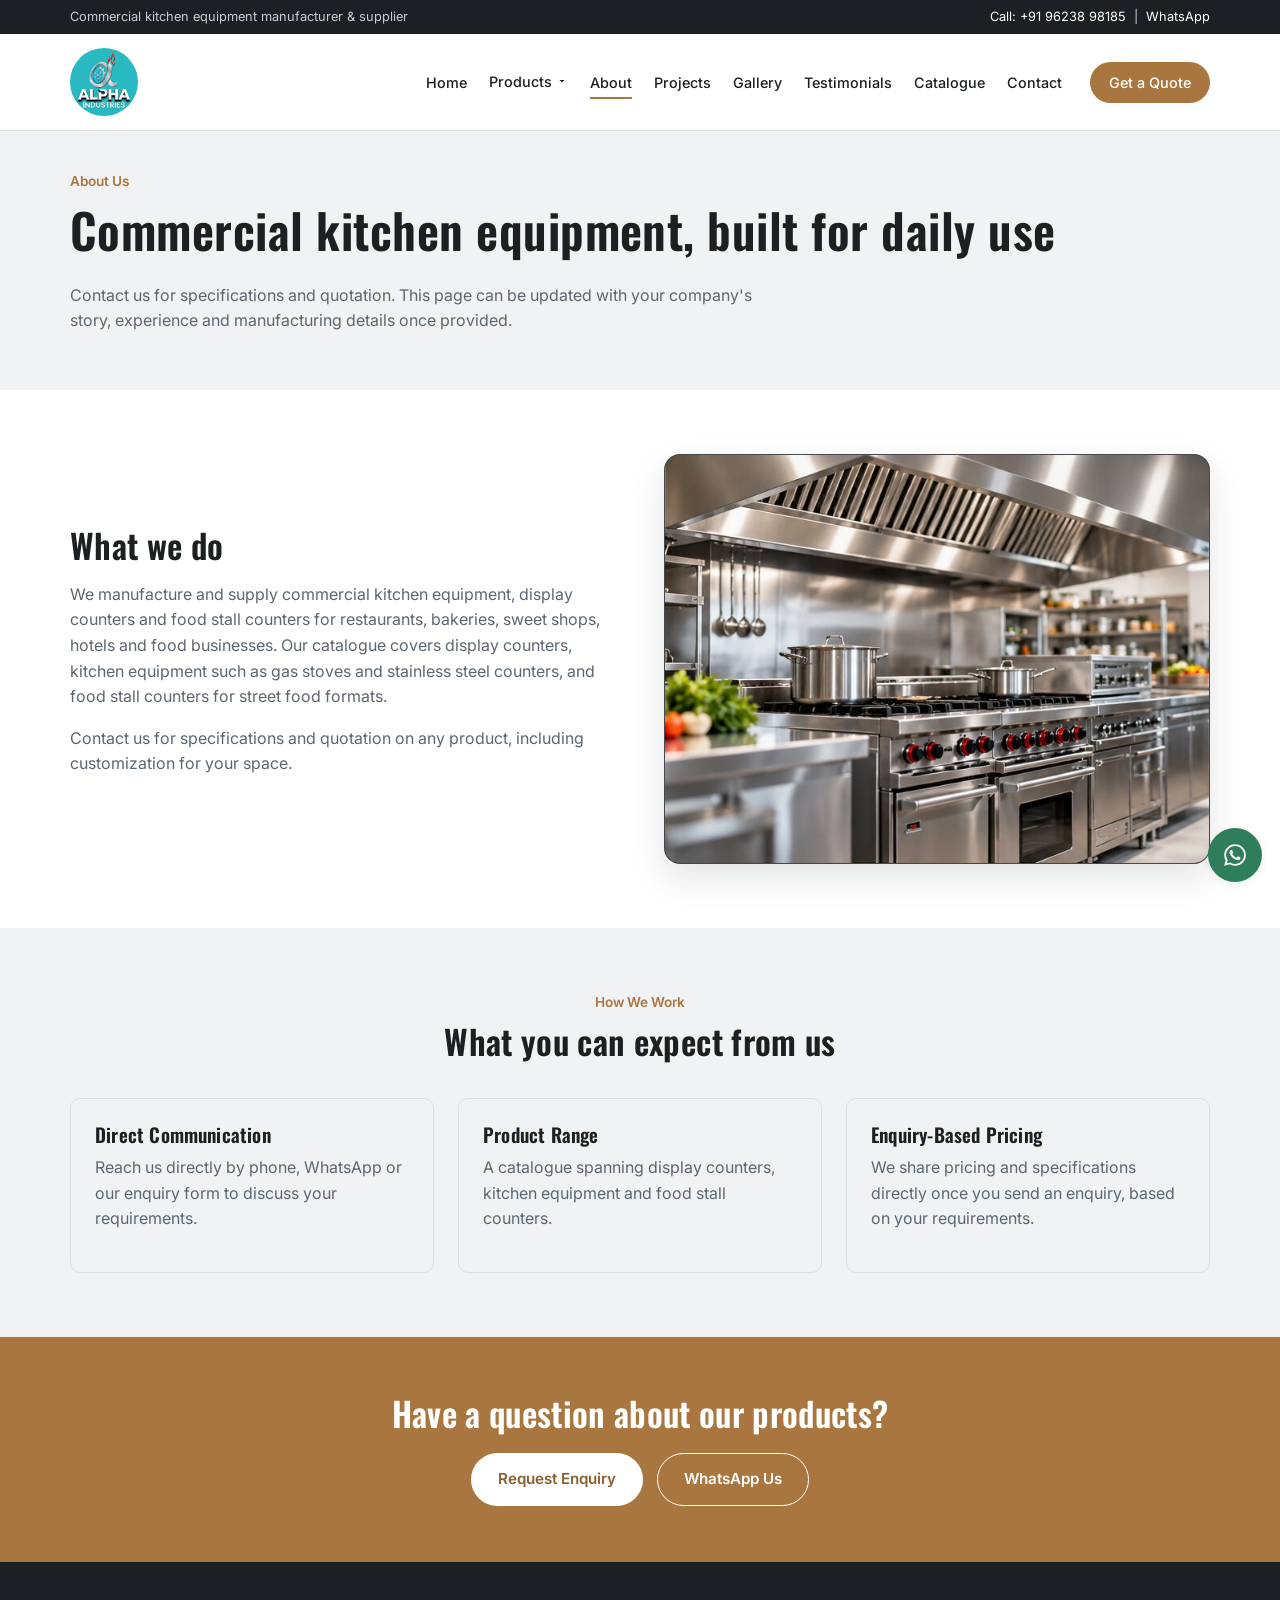
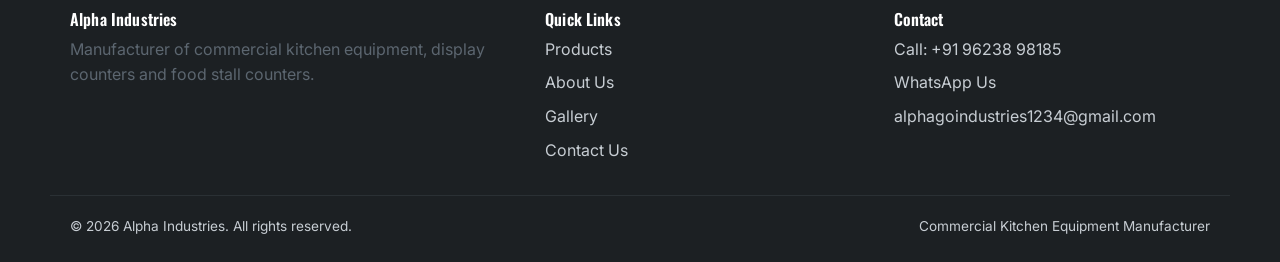
<file: about.html>
<!DOCTYPE html>
<html lang="en">
<head>
<meta charset="UTF-8">
<meta name="viewport" content="width=device-width, initial-scale=1.0">
<title>About Us | Alpha Industries</title>
<meta name="description" content="Learn about Your Company Name, a manufacturer of commercial kitchen equipment, display counters and food stall counters.">
<link rel="preconnect" href="https://fonts.googleapis.com">
<link href="https://fonts.googleapis.com/css2?family=Oswald:wght@500;600;700&family=Inter:wght@400;500;600&display=swap" rel="stylesheet">
<link rel="stylesheet" href="css/style.css">
</head>
<body>

<div class="topbar"><div class="container"><span>Commercial kitchen equipment manufacturer &amp; supplier</span><span><a href="tel:+919623898185">Call: +91 96238 98185</a> &nbsp;|&nbsp; <a href="#" onclick="openWhatsAppGeneral(); return false;">WhatsApp</a></span></div></div>
<header class="site-header">
    <nav class="nav-bar">
         <a href="index.html" class="logo">
    <img src="images/logo/alpha_logo.jpg" alt="Alpha Industries - Commercial Kitchen Equipment">
       </a>
        <ul class="nav-menu">
            <li><a href="index.html">Home</a></li>
            <li class="nav-has-dropdown">
                <a href="products.html">Products <svg class="chev" viewBox="0 0 24 24" width="12" height="12" aria-hidden="true"><path fill="currentColor" d="M7 10l5 5 5-5z"/></svg></a>
                <div class="nav-dropdown" id="navCategoryDropdown"></div>
            </li>
            <li><a href="about.html" aria-current="page">About</a></li>
            <li><a href="projects.html">Projects</a></li>
            <li><a href="gallery.html">Gallery</a></li>
            <li><a href="testimonials.html">Testimonials</a></li>
            <li><a href="catalogue.html">Catalogue</a></li>
            <li><a href="contact.html">Contact</a></li>
            <li class="nav-cta"><a href="contact.html#quote" class="btn btn-primary btn-sm">Get a Quote</a></li>
        </ul>
        <button class="nav-toggle" aria-label="Toggle navigation menu" aria-expanded="false"><span></span></button>
    </nav>
</header>

<section class="section-tight bg-offwhite">
    <div class="container">
        <span class="eyebrow">About Us</span>
        <h1>Commercial kitchen equipment, built for daily use</h1>
        <p style="max-width:70ch;">Contact us for specifications and quotation. This page can be updated with your company's story, experience and manufacturing details once provided.</p>
    </div>
</section>

<section>
    <div class="container about-grid">
        <div>
            <h2>What we do</h2>
            <p>We manufacture and supply commercial kitchen equipment, display counters and food stall counters for restaurants, bakeries, sweet shops, hotels and food businesses. Our catalogue covers display counters, kitchen equipment such as gas stoves and stainless steel counters, and food stall counters for street food formats.</p>
            <p>Contact us for specifications and quotation on any product, including customization for your space.</p>
        </div>
        <div class="hero-media">
            <img src="images/gallery/about.jpg" alt="Commercial kitchen equipment workshop" onerror="imgFallback(this, 'Our workshop')">
        </div>
    </div>
</section>

<section class="bg-offwhite">
    <div class="container">
        <div class="section-head center">
            <span class="eyebrow">How We Work</span>
            <h2>What you can expect from us</h2>
        </div>
        <div class="value-grid">
            <div class="value-card">
                <h3>Direct Communication</h3>
                <p>Reach us directly by phone, WhatsApp or our enquiry form to discuss your requirements.</p>
            </div>
            <div class="value-card">
                <h3>Product Range</h3>
                <p>A catalogue spanning display counters, kitchen equipment and food stall counters.</p>
            </div>
            <div class="value-card">
                <h3>Enquiry-Based Pricing</h3>
                <p>We share pricing and specifications directly once you send an enquiry, based on your requirements.</p>
            </div>
        </div>
    </div>
</section>

<section class="cta-band">
    <div class="container">
        <h2>Have a question about our products?</h2>
        <div class="cta-actions">
            <a href="contact.html#quote" class="btn" style="background:#fff;color:var(--brass-dark);">Request Enquiry</a>
            <a href="#" class="btn btn-outline" onclick="openWhatsAppGeneral(); return false;">WhatsApp Us</a>
        </div>
    </div>
</section>

<footer class="site-footer">
    <div class="container footer-grid">
        <div>
            <h4>Alpha Industries</h4>
            <p>Manufacturer of commercial kitchen equipment, display counters and food stall counters.</p>
        </div>
        <div>
            <h4>Quick Links</h4>
            <ul>
                <li><a href="products.html">Products</a></li>
                <li><a href="about.html">About Us</a></li>
                <li><a href="gallery.html">Gallery</a></li>
                <li><a href="contact.html">Contact Us</a></li>
            </ul>
        </div>
        <div>
            <h4>Contact</h4>
            <ul>
                <li><a href="tel:+919623898185">Call: +91 96238 98185</a>
                <li><a href="#" onclick="openWhatsAppGeneral(); return false;">WhatsApp Us</a></li>
                <li><a href="mailto:alphagoindustries1234@gmail.com">alphagoindustries1234@gmail.com</a></li>
            </ul>
        </div>
    </div>
    <div class="container footer-bottom">
        <span>&copy; <span id="footerYear"></span> Alpha Industries. All rights reserved.</span>
        <span>Commercial Kitchen Equipment Manufacturer</span>
    </div>
</footer>

<a href="#" class="float-whatsapp" aria-label="Chat on WhatsApp" onclick="openWhatsAppGeneral(); return false;">
    <svg viewBox="0 0 24 24" fill="currentColor" aria-hidden="true"><path d="M12.04 2c-5.5 0-9.96 4.46-9.96 9.96 0 1.76.46 3.48 1.34 5L2 22l5.2-1.36a9.9 9.9 0 0 0 4.84 1.24h.01c5.5 0 9.96-4.46 9.96-9.96S17.54 2 12.04 2Zm0 18.2h-.01a8.2 8.2 0 0 1-4.19-1.15l-.3-.18-3.08.81.82-3-.2-.31a8.24 8.24 0 0 1-1.27-4.4c0-4.56 3.72-8.28 8.28-8.28 4.55 0 8.27 3.71 8.27 8.28 0 4.56-3.72 8.23-8.32 8.23Zm4.53-6.17c-.25-.12-1.47-.72-1.7-.8-.23-.08-.4-.12-.56.12-.17.25-.65.8-.8.96-.15.17-.29.19-.54.06-.25-.12-1.06-.39-2.02-1.24-.75-.66-1.25-1.48-1.4-1.73-.14-.25-.02-.38.11-.5.11-.11.25-.29.37-.44.12-.14.16-.25.25-.41.08-.17.04-.31-.02-.44-.06-.12-.56-1.34-.76-1.84-.2-.48-.4-.42-.56-.43h-.48c-.17 0-.44.06-.67.31-.23.25-.87.85-.87 2.08 0 1.23.9 2.41 1.02 2.58.12.17 1.77 2.7 4.29 3.79.6.26 1.07.42 1.43.53.6.19 1.15.16 1.58.1.48-.07 1.47-.6 1.68-1.18.2-.58.2-1.08.14-1.18-.06-.11-.23-.17-.48-.29Z"/></svg>
</a>


<!-- QUICK VIEW MODAL (ecommerce-style product preview) -->
<div class="quick-view" id="quickView" hidden>
    <div class="quick-view-backdrop" data-qv-close></div>
    <div class="quick-view-panel" role="dialog" aria-modal="true" aria-label="Product quick view">
        <button type="button" class="quick-view-close" data-qv-close aria-label="Close quick view">&times;</button>
        <div class="quick-view-body" id="quickViewBody"><!-- filled by js/script.js --></div>
    </div>
</div>

<script src="js/products.js"></script>
<script src="js/content.js"></script>
<script src="js/script.js"></script>
</body>
</html>
</file>
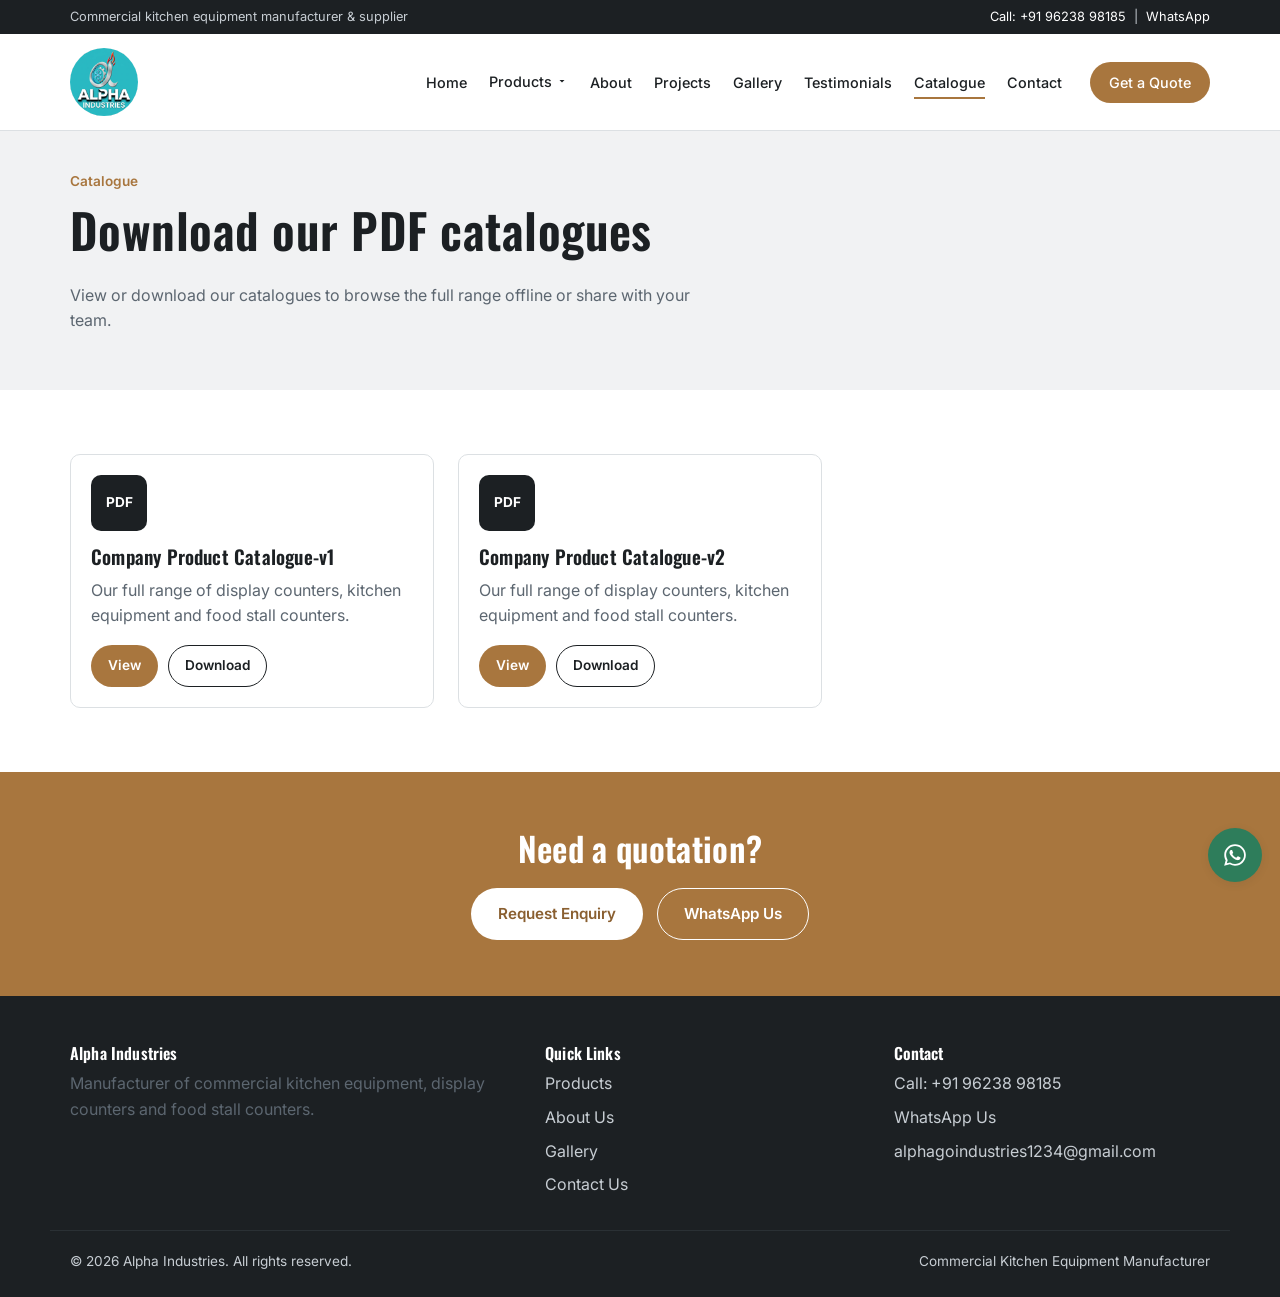
<file: catalogue.html>
<!DOCTYPE html>
<html lang="en">
<head>
<meta charset="UTF-8">
<meta name="viewport" content="width=device-width, initial-scale=1.0">
<title>Download Catalogue | Alpha Industries</title>
<meta name="description" content="Download our commercial kitchen equipment and display counter catalogues as PDF.">
<link rel="preconnect" href="https://fonts.googleapis.com">
<link href="https://fonts.googleapis.com/css2?family=Oswald:wght@500;600;700&family=Inter:wght@400;500;600&display=swap" rel="stylesheet">
<link rel="stylesheet" href="css/style.css">
</head>
<body>

<div class="topbar"><div class="container"><span>Commercial kitchen equipment manufacturer &amp; supplier</span><span><a href="tel:+919623898185">Call: +91 96238 98185</a> &nbsp;|&nbsp; <a href="#" onclick="openWhatsAppGeneral(); return false;">WhatsApp</a></span></div></div>
<header class="site-header">
    <nav class="nav-bar">
         <a href="index.html" class="logo">
    <img src="images/logo/alpha_logo.jpg" alt="Alpha Industries - Commercial Kitchen Equipment">
       </a>
        <ul class="nav-menu">
            <li><a href="index.html">Home</a></li>
            <li class="nav-has-dropdown">
                <a href="products.html">Products <svg class="chev" viewBox="0 0 24 24" width="12" height="12" aria-hidden="true"><path fill="currentColor" d="M7 10l5 5 5-5z"/></svg></a>
                <div class="nav-dropdown" id="navCategoryDropdown"></div>
            </li>
            <li><a href="about.html">About</a></li>
            <li><a href="projects.html">Projects</a></li>
            <li><a href="gallery.html">Gallery</a></li>
            <li><a href="testimonials.html">Testimonials</a></li>
            <li><a href="catalogue.html" aria-current="page">Catalogue</a></li>
            <li><a href="contact.html">Contact</a></li>
            <li class="nav-cta"><a href="contact.html#quote" class="btn btn-primary btn-sm">Get a Quote</a></li>
        </ul>
        <button class="nav-toggle" aria-label="Toggle navigation menu" aria-expanded="false"><span></span></button>
    </nav>
</header>
<section class="section-tight bg-offwhite"><div class="container"><span class="eyebrow">Catalogue</span><h1>Download our PDF catalogues</h1><p>View or download our catalogues to browse the full range offline or share with your team.</p></div></section><section><div class="container"><div class="card-grid" id="catalogueGrid"></div></div></section><section class="cta-band"><div class="container"><h2>Need a quotation?</h2><div class="cta-actions"><a href="contact.html#quote" class="btn" style="background:#fff;color:var(--brass-dark);">Request Enquiry</a><a href="#" class="btn btn-outline" onclick="openWhatsAppGeneral(); return false;">WhatsApp Us</a></div></div></section>
<footer class="site-footer">
    <div class="container footer-grid">
        <div>
            <h4>Alpha Industries</h4>
            <p>Manufacturer of commercial kitchen equipment, display counters and food stall counters.</p>
        </div>
        <div>
            <h4>Quick Links</h4>
            <ul>
                <li><a href="products.html">Products</a></li>
                <li><a href="about.html">About Us</a></li>
                <li><a href="gallery.html">Gallery</a></li>
                <li><a href="contact.html">Contact Us</a></li>
            </ul>
        </div>
        <div>
            <h4>Contact</h4>
            <ul>
                <li><a href="tel:+919623898185">Call: +91 96238 98185</a></li>
                <li><a href="#" onclick="openWhatsAppGeneral(); return false;">WhatsApp Us</a></li>
                <li><a href="mailto:alphagoindustries1234@gmail.com">alphagoindustries1234@gmail.com</a></li>
            </ul>
        </div>
    </div>
    <div class="container footer-bottom">
        <span>&copy; <span id="footerYear"></span> Alpha Industries. All rights reserved.</span>
        <span>Commercial Kitchen Equipment Manufacturer</span>
    </div>
</footer>

<a href="#" class="float-whatsapp" aria-label="Chat on WhatsApp" onclick="openWhatsAppGeneral(); return false;">
    <svg viewBox="0 0 24 24" fill="currentColor" aria-hidden="true"><path d="M12.04 2c-5.5 0-9.96 4.46-9.96 9.96 0 1.76.46 3.48 1.34 5L2 22l5.2-1.36a9.9 9.9 0 0 0 4.84 1.24h.01c5.5 0 9.96-4.46 9.96-9.96S17.54 2 12.04 2Zm0 18.2h-.01a8.2 8.2 0 0 1-4.19-1.15l-.3-.18-3.08.81.82-3-.2-.31a8.24 8.24 0 0 1-1.27-4.4c0-4.56 3.72-8.28 8.28-8.28 4.55 0 8.27 3.71 8.27 8.28 0 4.56-3.72 8.23-8.32 8.23Zm4.53-6.17c-.25-.12-1.47-.72-1.7-.8-.23-.08-.4-.12-.56.12-.17.25-.65.8-.8.96-.15.17-.29.19-.54.06-.25-.12-1.06-.39-2.02-1.24-.75-.66-1.25-1.48-1.4-1.73-.14-.25-.02-.38.11-.5.11-.11.25-.29.37-.44.12-.14.16-.25.25-.41.08-.17.04-.31-.02-.44-.06-.12-.56-1.34-.76-1.84-.2-.48-.4-.42-.56-.43h-.48c-.17 0-.44.06-.67.31-.23.25-.87.85-.87 2.08 0 1.23.9 2.41 1.02 2.58.12.17 1.77 2.7 4.29 3.79.6.26 1.07.42 1.43.53.6.19 1.15.16 1.58.1.48-.07 1.47-.6 1.68-1.18.2-.58.2-1.08.14-1.18-.06-.11-.23-.17-.48-.29Z"/></svg>
</a>


<!-- QUICK VIEW MODAL (ecommerce-style product preview) -->
<div class="quick-view" id="quickView" hidden>
    <div class="quick-view-backdrop" data-qv-close></div>
    <div class="quick-view-panel" role="dialog" aria-modal="true" aria-label="Product quick view">
        <button type="button" class="quick-view-close" data-qv-close aria-label="Close quick view">&times;</button>
        <div class="quick-view-body" id="quickViewBody"><!-- filled by js/script.js --></div>
    </div>
</div>

<script src="js/products.js"></script>
<script src="js/content.js"></script>
<script src="js/script.js"></script>
</body>
</html>
</file>
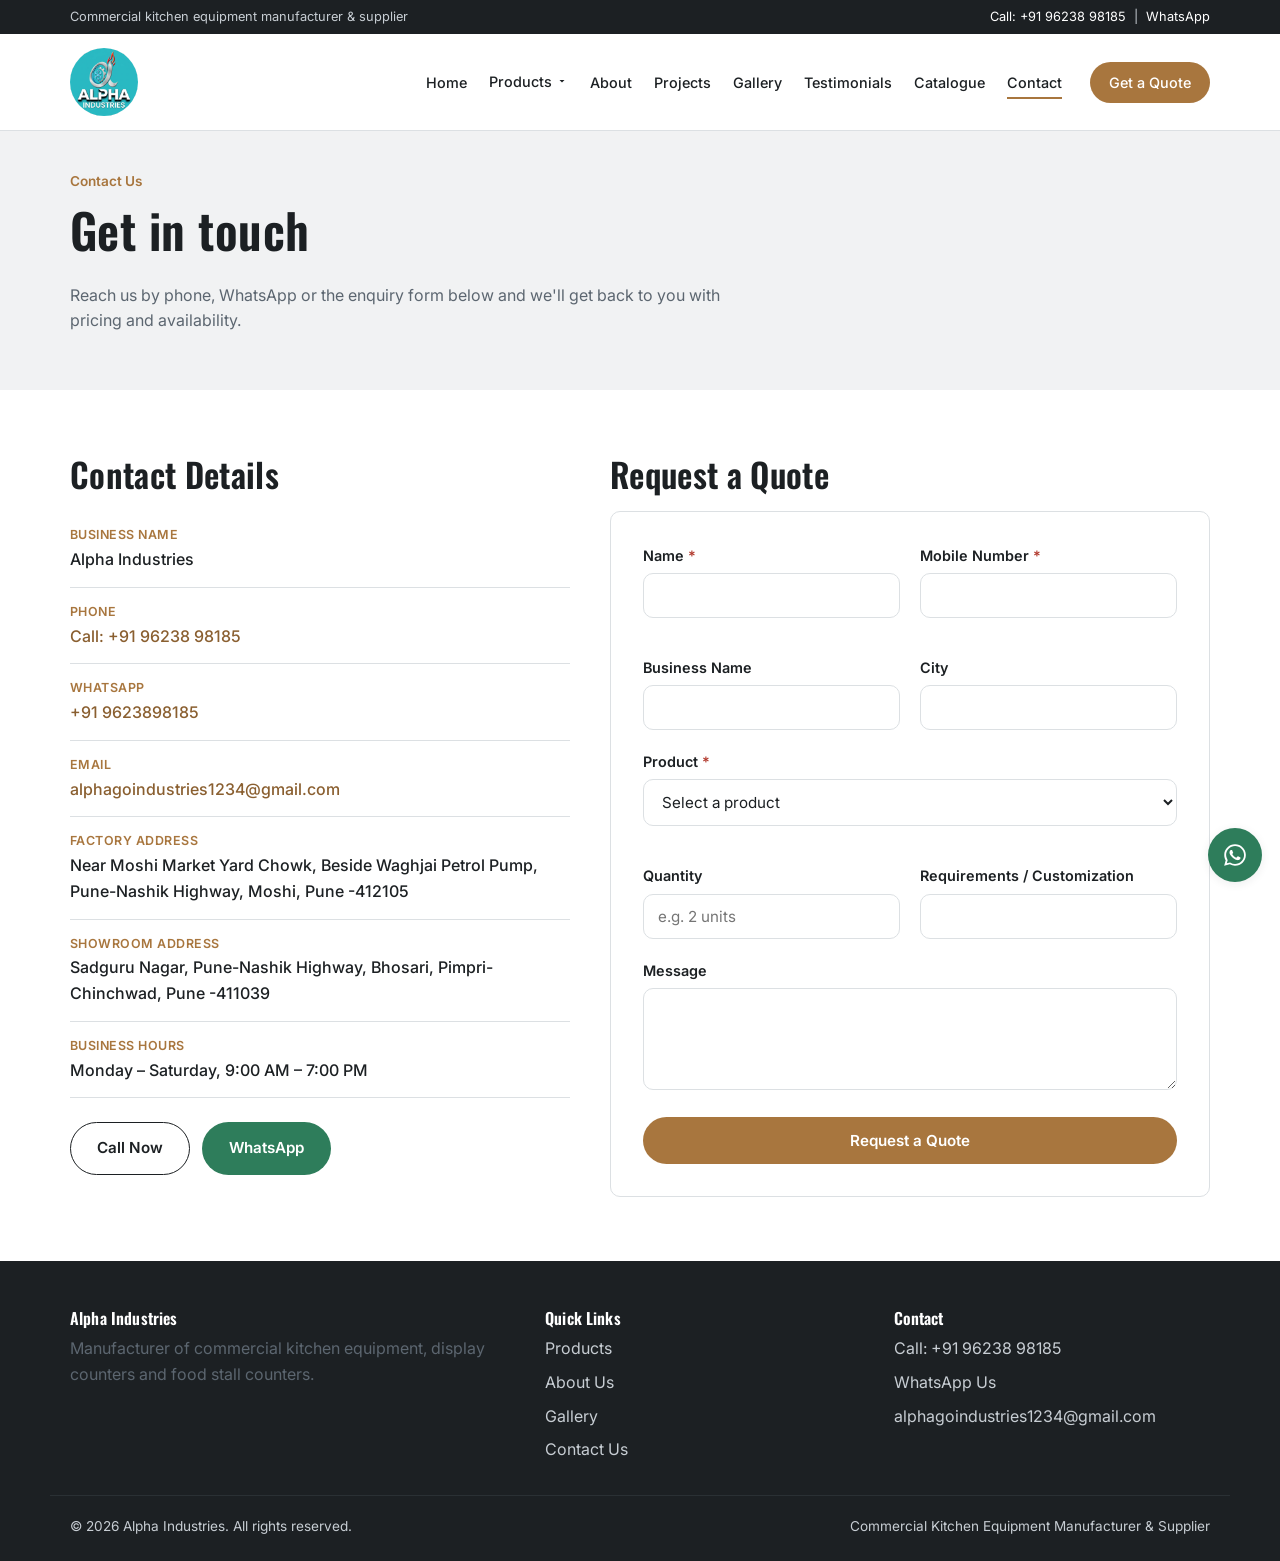
<file: contact.html>
<!DOCTYPE html>
<html lang="en">
<head>
<meta charset="UTF-8">
<meta name="viewport" content="width=device-width, initial-scale=1.0">
<title>Contact Us | Your Company Name</title>
<meta name="description" content="Contact Your Company Name for commercial kitchen equipment and display counters. Request a quote by form, WhatsApp or phone.">
<link rel="preconnect" href="https://fonts.googleapis.com">
<link href="https://fonts.googleapis.com/css2?family=Oswald:wght@500;600;700&family=Inter:wght@400;500;600&display=swap" rel="stylesheet">
<link rel="stylesheet" href="css/style.css">
</head>
<body>

<div class="topbar"><div class="container"><span>Commercial kitchen equipment manufacturer &amp; supplier</span><span><a href="tel:+919623898185">Call: +91 96238 98185</a> &nbsp;|&nbsp; <a href="#" onclick="openWhatsAppGeneral(); return false;">WhatsApp</a></span></div></div>
<header class="site-header">
    <nav class="nav-bar">
         <a href="index.html" class="logo">
    <img src="images/logo/alpha_logo.jpg" alt="Alpha Industries - Commercial Kitchen Equipment">
       </a>
        <ul class="nav-menu">
            <li><a href="index.html">Home</a></li>
            <li class="nav-has-dropdown">
                <a href="products.html">Products <svg class="chev" viewBox="0 0 24 24" width="12" height="12" aria-hidden="true"><path fill="currentColor" d="M7 10l5 5 5-5z"/></svg></a>
                <div class="nav-dropdown" id="navCategoryDropdown"></div>
            </li>
            <li><a href="about.html">About</a></li>
            <li><a href="projects.html">Projects</a></li>
            <li><a href="gallery.html">Gallery</a></li>
            <li><a href="testimonials.html">Testimonials</a></li>
            <li><a href="catalogue.html">Catalogue</a></li>
            <li><a href="contact.html" aria-current="page">Contact</a></li>
            <li class="nav-cta"><a href="contact.html#quote" class="btn btn-primary btn-sm">Get a Quote</a></li>
        </ul>
        <button class="nav-toggle" aria-label="Toggle navigation menu" aria-expanded="false"><span></span></button>
    </nav>
</header>

<section class="section-tight bg-offwhite">
    <div class="container">
        <span class="eyebrow">Contact Us</span>
        <h1>Get in touch</h1>
        <p style="max-width:70ch;">Reach us by phone, WhatsApp or the enquiry form below and we'll get back to you with pricing and availability.</p>
    </div>
</section>

<section>
    <div class="container contact-grid">
        <div>
            <h2>Contact Details</h2>
            <ul class="contact-info-list">
                <li><span class="label">Business Name</span><span class="value">Alpha Industries</span></li>
                <li><span class="label">Phone</span><span class="value"><a href="tel:+919623898185">Call: +91 96238 98185</a></span></li>
                <li><span class="label">WhatsApp</span><span class="value"><a href="#" onclick="openWhatsAppGeneral(); return false;">+91 9623898185</a></span></li>
                <li><span class="label">Email</span><span class="value"><a href="mailto:alphagoindustries1234@gmail.com">alphagoindustries1234@gmail.com</a></span></li>
                <li><span class="label">Factory Address</span><span class="value">Near Moshi Market Yard Chowk, Beside Waghjai Petrol Pump, Pune-Nashik Highway, Moshi, Pune -412105</span></li>
				<li><span class="label">Showroom Address</span><span class="value">Sadguru Nagar, Pune-Nashik Highway, Bhosari, Pimpri-Chinchwad, Pune -411039</span></li>
                <li><span class="label">Business Hours</span><span class="value">Monday – Saturday, 9:00 AM – 7:00 PM</span></li>
            </ul>
            <div class="contact-actions">
                <a href="tel:+919999999999" class="btn btn-outline">Call Now</a>
                <a href="#" class="btn btn-whatsapp" onclick="openWhatsAppGeneral(); return false;">WhatsApp</a>
            </div>
            <!-- Add a Google Maps link once available, e.g.:
                 <a href="PASTE_MAP_LINK_HERE" target="_blank" rel="noopener">View on Google Maps</a> -->
        </div>

        <div id="quote">
            <h2>Request a Quote</h2>
            <div class="form-card">
                <div class="form-success" id="formSuccess" hidden></div>
                <form id="quoteForm" novalidate>
                    <div class="form-grid-2">
                        <div class="form-row">
                            <label for="qName">Name <span class="required">*</span></label>
                            <input type="text" id="qName" name="name" autocomplete="name">
                            <div class="field-error" id="qName-error"></div>
                        </div>
                        <div class="form-row">
                            <label for="qMobile">Mobile Number <span class="required">*</span></label>
                            <input type="tel" id="qMobile" name="mobile" autocomplete="tel">
                            <div class="field-error" id="qMobile-error"></div>
                        </div>
                    </div>
                    <div class="form-grid-2">
                        <div class="form-row">
                            <label for="qBusiness">Business Name</label>
                            <input type="text" id="qBusiness" name="business">
                        </div>
                        <div class="form-row">
                            <label for="qCity">City</label>
                            <input type="text" id="qCity" name="city">
                        </div>
                    </div>
                    <div class="form-row">
                        <label for="qProduct">Product <span class="required">*</span></label>
                        <select id="qProduct" name="product"></select>
                        <div class="field-error" id="qProduct-error"></div>
                    </div>
                    <div class="form-grid-2">
                        <div class="form-row">
                            <label for="qQuantity">Quantity</label>
                            <input type="text" id="qQuantity" name="quantity" placeholder="e.g. 2 units">
                        </div>
                        <div class="form-row">
                            <label for="qRequirements">Requirements / Customization</label>
                            <input type="text" id="qRequirements" name="requirements">
                        </div>
                    </div>
                    <div class="form-row">
                        <label for="qMessage">Message</label>
                        <textarea id="qMessage" name="message" rows="4"></textarea>
                    </div>
                    <button type="submit" class="btn btn-primary btn-block">Request a Quote</button>
                </form>
            </div>
        </div>
    </div>
</section>

<footer class="site-footer">
    <div class="container footer-grid">
        <div>
            <h4>Alpha Industries</h4>
            <p>Manufacturer of commercial kitchen equipment, display counters and food stall counters.</p>
        </div>
        <div>
            <h4>Quick Links</h4>
            <ul>
                <li><a href="products.html">Products</a></li>
                <li><a href="about.html">About Us</a></li>
                <li><a href="gallery.html">Gallery</a></li>
                <li><a href="contact.html">Contact Us</a></li>
            </ul>
        </div>
        <div>
            <h4>Contact</h4>
            <ul>
                <li><a href="tel:+919623898185">Call: +91 96238 98185</a></li>
                <li><a href="#" onclick="openWhatsAppGeneral(); return false;">WhatsApp Us</a></li>
                <li><a href="mailto:info@yourcompany.com">alphagoindustries1234@gmail.com</a></li>
            </ul>
        </div>
    </div>
    <div class="container footer-bottom">
        <span>&copy; <span id="footerYear"></span> Alpha Industries. All rights reserved.</span>
        <span>Commercial Kitchen Equipment Manufacturer &amp; Supplier</span>
    </div>
</footer>

<a href="#" class="float-whatsapp" aria-label="Chat on WhatsApp" onclick="openWhatsAppGeneral(); return false;">
    <svg viewBox="0 0 24 24" fill="currentColor" aria-hidden="true"><path d="M12.04 2c-5.5 0-9.96 4.46-9.96 9.96 0 1.76.46 3.48 1.34 5L2 22l5.2-1.36a9.9 9.9 0 0 0 4.84 1.24h.01c5.5 0 9.96-4.46 9.96-9.96S17.54 2 12.04 2Zm0 18.2h-.01a8.2 8.2 0 0 1-4.19-1.15l-.3-.18-3.08.81.82-3-.2-.31a8.24 8.24 0 0 1-1.27-4.4c0-4.56 3.72-8.28 8.28-8.28 4.55 0 8.27 3.71 8.27 8.28 0 4.56-3.72 8.23-8.32 8.23Zm4.53-6.17c-.25-.12-1.47-.72-1.7-.8-.23-.08-.4-.12-.56.12-.17.25-.65.8-.8.96-.15.17-.29.19-.54.06-.25-.12-1.06-.39-2.02-1.24-.75-.66-1.25-1.48-1.4-1.73-.14-.25-.02-.38.11-.5.11-.11.25-.29.37-.44.12-.14.16-.25.25-.41.08-.17.04-.31-.02-.44-.06-.12-.56-1.34-.76-1.84-.2-.48-.4-.42-.56-.43h-.48c-.17 0-.44.06-.67.31-.23.25-.87.85-.87 2.08 0 1.23.9 2.41 1.02 2.58.12.17 1.77 2.7 4.29 3.79.6.26 1.07.42 1.43.53.6.19 1.15.16 1.58.1.48-.07 1.47-.6 1.68-1.18.2-.58.2-1.08.14-1.18-.06-.11-.23-.17-.48-.29Z"/></svg>
</a>


<!-- QUICK VIEW MODAL (ecommerce-style product preview) -->
<div class="quick-view" id="quickView" hidden>
    <div class="quick-view-backdrop" data-qv-close></div>
    <div class="quick-view-panel" role="dialog" aria-modal="true" aria-label="Product quick view">
        <button type="button" class="quick-view-close" data-qv-close aria-label="Close quick view">&times;</button>
        <div class="quick-view-body" id="quickViewBody"><!-- filled by js/script.js --></div>
    </div>
</div>

<script src="js/products.js"></script>
<script src="js/content.js"></script>
<script src="js/script.js"></script>
</body>
</html>
</file>
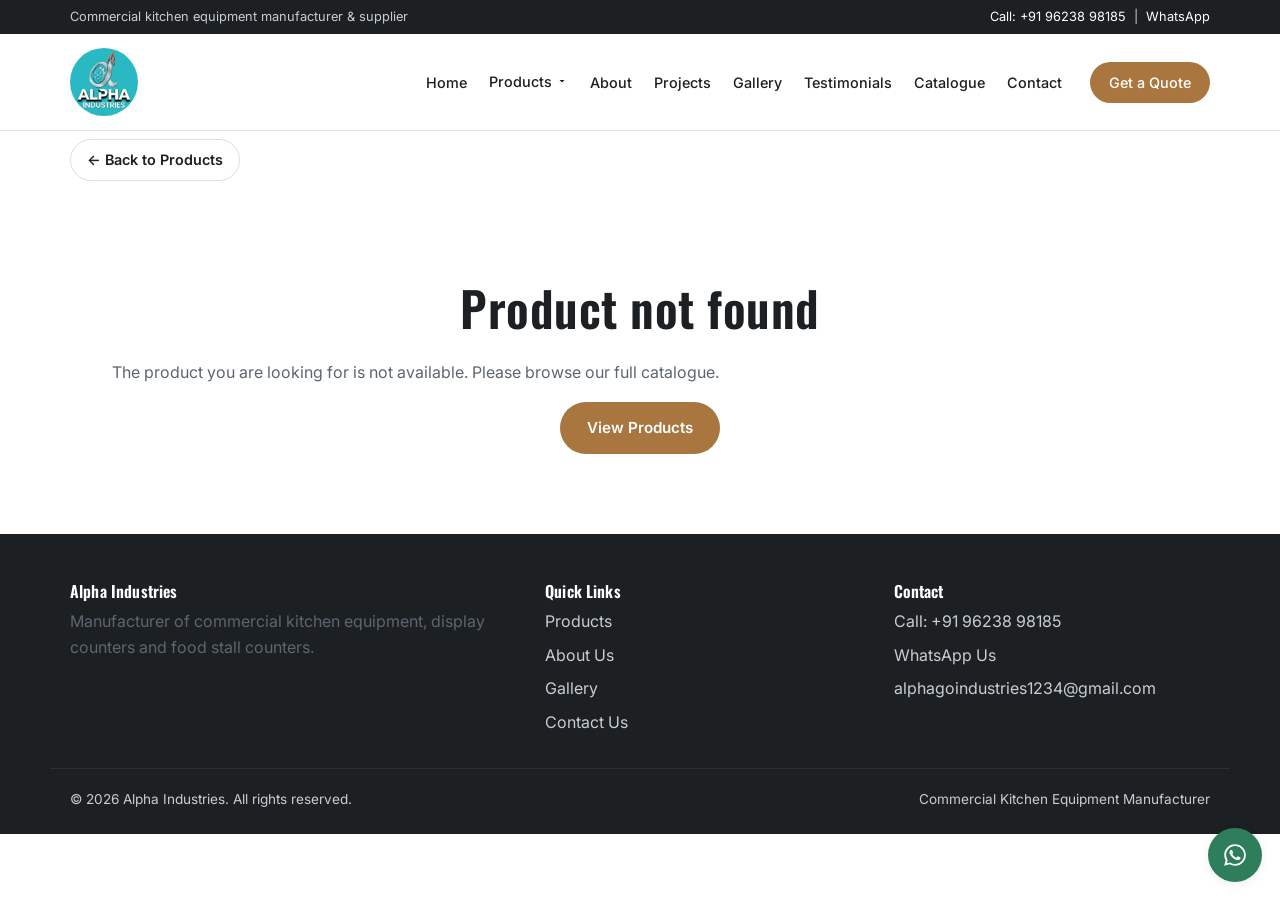
<file: product-details.html>
<!DOCTYPE html>
<html lang="en">
<head>
<meta charset="UTF-8">
<meta name="viewport" content="width=device-width, initial-scale=1.0">
<title>Product Details | Alpha Industries</title>
<meta name="description" content="Product details, features and applications. Contact us for specifications, customization and a quotation.">
<link rel="preconnect" href="https://fonts.googleapis.com">
<link href="https://fonts.googleapis.com/css2?family=Oswald:wght@500;600;700&family=Inter:wght@400;500;600&display=swap" rel="stylesheet">
<link rel="stylesheet" href="css/style.css">
</head>
<body>

<div class="topbar"><div class="container"><span>Commercial kitchen equipment manufacturer &amp; supplier</span><span><a href="tel:+919623898185">Call: +91 96238 98185</a> &nbsp;|&nbsp; <a href="#" onclick="openWhatsAppGeneral(); return false;">WhatsApp</a></span></div></div>
<header class="site-header">
    <nav class="nav-bar">
         <a href="index.html" class="logo">
    <img src="images/logo/alpha_logo.jpg" alt="Alpha Industries - Commercial Kitchen Equipment">
       </a>
        <ul class="nav-menu">
            <li><a href="index.html">Home</a></li>
            <li class="nav-has-dropdown">
                <a href="products.html">Products <svg class="chev" viewBox="0 0 24 24" width="12" height="12" aria-hidden="true"><path fill="currentColor" d="M7 10l5 5 5-5z"/></svg></a>
                <div class="nav-dropdown" id="navCategoryDropdown"></div>
            </li>
            <li><a href="about.html">About</a></li>
            <li><a href="projects.html">Projects</a></li>
            <li><a href="gallery.html">Gallery</a></li>
            <li><a href="testimonials.html">Testimonials</a></li>
            <li><a href="catalogue.html">Catalogue</a></li>
            <li><a href="contact.html">Contact</a></li>
            <li class="nav-cta"><a href="contact.html#quote" class="btn btn-primary btn-sm">Get a Quote</a></li>
        </ul>
        <button class="nav-toggle" aria-label="Toggle navigation menu" aria-expanded="false"><span></span></button>
    </nav>
</header>

<div class="container">
    <a style="margin-top:8px;" href="products.html" class="back-link"
       onclick="if (document.referrer.indexOf(location.host) !== -1) { history.back(); return false; }">
        ← Back to Products
    </a>
</div>
<div class="container" id="productDetails"><!-- filled by js/script.js --></div>

<section class="bg-offwhite" id="relatedSection" hidden>
    <div class="container">
        <div class="section-head">
            <span class="eyebrow">You May Also Need</span>
            <h2>Related Products</h2>
        </div>
        <div class="product-grid" id="relatedProducts"></div>
    </div>
</section>

<footer class="site-footer">
    <div class="container footer-grid">
        <div>
            <h4>Alpha Industries</h4>
            <p>Manufacturer of commercial kitchen equipment, display counters and food stall counters.</p>
        </div>
        <div>
            <h4>Quick Links</h4>
            <ul>
                <li><a href="products.html">Products</a></li>
                <li><a href="about.html">About Us</a></li>
                <li><a href="gallery.html">Gallery</a></li>
                <li><a href="contact.html">Contact Us</a></li>
            </ul>
        </div>
        <div>
            <h4>Contact</h4>
            <ul>
                <li><a href="tel:+919623898185">Call: +91 96238 98185</a></li>
                <li><a href="#" onclick="openWhatsAppGeneral(); return false;">WhatsApp Us</a></li>
                <li><a href="mailto:alphagoindustries1234@gmail.com">alphagoindustries1234@gmail.com</a></li>
            </ul>
        </div>
    </div>
    <div class="container footer-bottom">
        <span>&copy; <span id="footerYear"></span> Alpha Industries. All rights reserved.</span>
        <span>Commercial Kitchen Equipment Manufacturer</span>
    </div>
</footer>

<a href="#" class="float-whatsapp" aria-label="Chat on WhatsApp" onclick="openWhatsAppGeneral(); return false;">
    <svg viewBox="0 0 24 24" fill="currentColor" aria-hidden="true"><path d="M12.04 2c-5.5 0-9.96 4.46-9.96 9.96 0 1.76.46 3.48 1.34 5L2 22l5.2-1.36a9.9 9.9 0 0 0 4.84 1.24h.01c5.5 0 9.96-4.46 9.96-9.96S17.54 2 12.04 2Zm0 18.2h-.01a8.2 8.2 0 0 1-4.19-1.15l-.3-.18-3.08.81.82-3-.2-.31a8.24 8.24 0 0 1-1.27-4.4c0-4.56 3.72-8.28 8.28-8.28 4.55 0 8.27 3.71 8.27 8.28 0 4.56-3.72 8.23-8.32 8.23Zm4.53-6.17c-.25-.12-1.47-.72-1.7-.8-.23-.08-.4-.12-.56.12-.17.25-.65.8-.8.96-.15.17-.29.19-.54.06-.25-.12-1.06-.39-2.02-1.24-.75-.66-1.25-1.48-1.4-1.73-.14-.25-.02-.38.11-.5.11-.11.25-.29.37-.44.12-.14.16-.25.25-.41.08-.17.04-.31-.02-.44-.06-.12-.56-1.34-.76-1.84-.2-.48-.4-.42-.56-.43h-.48c-.17 0-.44.06-.67.31-.23.25-.87.85-.87 2.08 0 1.23.9 2.41 1.02 2.58.12.17 1.77 2.7 4.29 3.79.6.26 1.07.42 1.43.53.6.19 1.15.16 1.58.1.48-.07 1.47-.6 1.68-1.18.2-.58.2-1.08.14-1.18-.06-.11-.23-.17-.48-.29Z"/></svg>
</a>


<!-- QUICK VIEW MODAL (ecommerce-style product preview) -->
<div class="quick-view" id="quickView" hidden>
    <div class="quick-view-backdrop" data-qv-close></div>
    <div class="quick-view-panel" role="dialog" aria-modal="true" aria-label="Product quick view">
        <button type="button" class="quick-view-close" data-qv-close aria-label="Close quick view">&times;</button>
        <div class="quick-view-body" id="quickViewBody"><!-- filled by js/script.js --></div>
    </div>
</div>

<script src="js/products.js"></script>
<script src="js/content.js"></script>
<script src="js/script.js"></script>
</body>
</html>
</file>
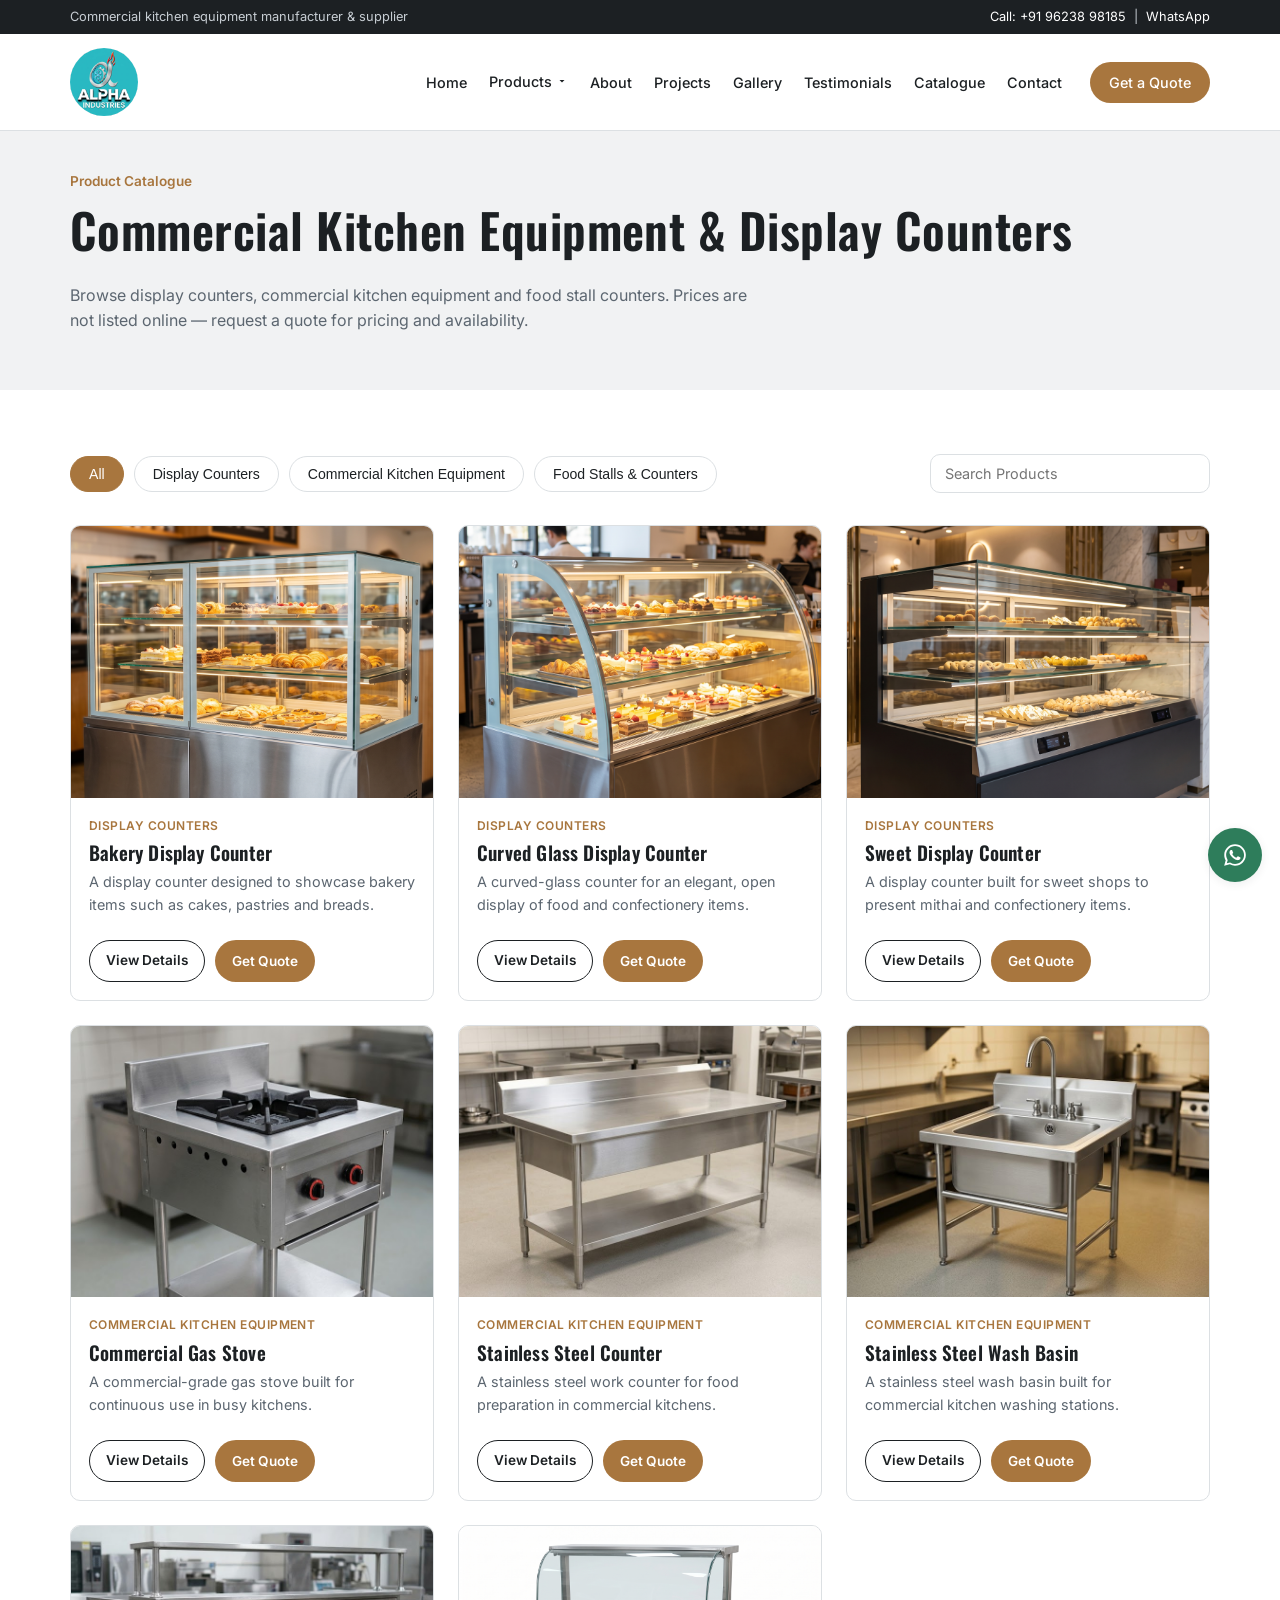
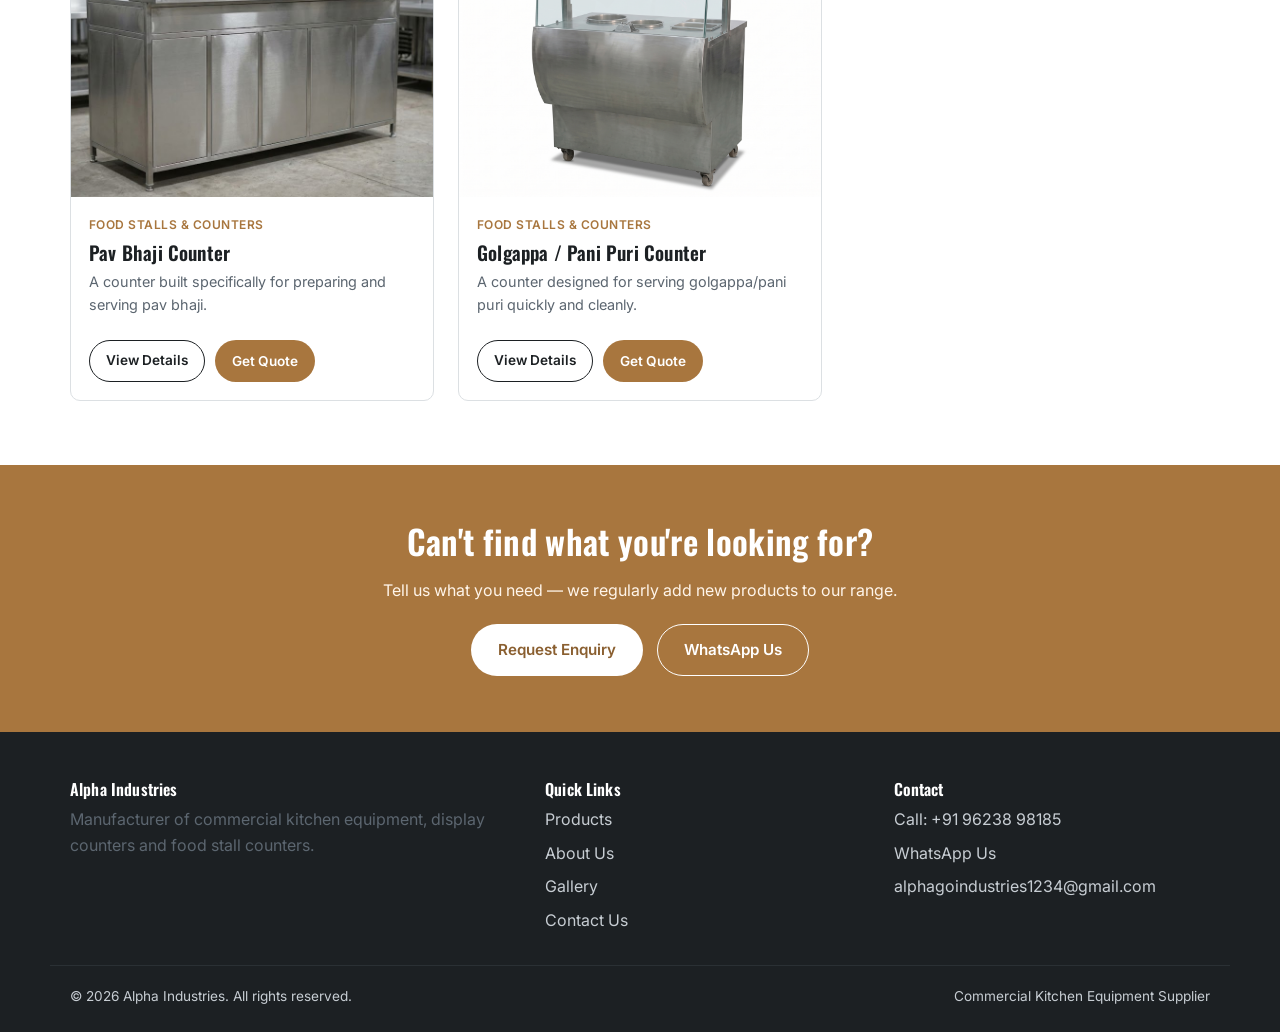
<file: products.html>
<!DOCTYPE html>
<html lang="en">
<head>
<meta charset="UTF-8">
<meta name="viewport" content="width=device-width, initial-scale=1.0">
<title>Commercial Kitchen Equipment &amp; Display Counter Products | Alpha Industries</title>
<meta name="description" content="Browse our catalogue of display counters, commercial kitchen equipment and food stall counters, including bakery display counters, commercial gas stoves and pav bhaji counters.">
<link rel="preconnect" href="https://fonts.googleapis.com">
<link href="https://fonts.googleapis.com/css2?family=Oswald:wght@500;600;700&family=Inter:wght@400;500;600&display=swap" rel="stylesheet">
<link rel="stylesheet" href="css/style.css">
</head>
<body>

<div class="topbar"><div class="container"><span>Commercial kitchen equipment manufacturer &amp; supplier</span><span><a href="tel:+919623898185">Call: +91 96238 98185</a> &nbsp;|&nbsp; <a href="#" onclick="openWhatsAppGeneral(); return false;">WhatsApp</a></span></div></div>
<header class="site-header">
    <nav class="nav-bar">
      <!--  <a href="index.html" class="logo">Alpha<span>Industries</span></a> -->
    <a href="index.html" class="logo">
    <img src="images/logo/alpha_logo.jpg" alt="Alpha Industries - Commercial Kitchen Equipment">
    </a>
        <ul class="nav-menu">
            <li><a href="index.html">Home</a></li>
            <li class="nav-has-dropdown">
                <a href="products.html">Products <svg class="chev" viewBox="0 0 24 24" width="12" height="12" aria-hidden="true"><path fill="currentColor" d="M7 10l5 5 5-5z"/></svg></a>
                <div class="nav-dropdown" id="navCategoryDropdown"></div>
            </li>
            <li><a href="about.html">About</a></li>
            <li><a href="projects.html">Projects</a></li>
            <li><a href="gallery.html">Gallery</a></li>
            <li><a href="testimonials.html">Testimonials</a></li>
            <li><a href="catalogue.html">Catalogue</a></li>
            <li><a href="contact.html">Contact</a></li>
            <li class="nav-cta"><a href="contact.html#quote" class="btn btn-primary btn-sm">Get a Quote</a></li>
        </ul>
        <button class="nav-toggle" aria-label="Toggle navigation menu" aria-expanded="false"><span></span></button>
    </nav>
</header>

<section class="section-tight bg-offwhite">
    <div class="container">
        <span class="eyebrow">Product Catalogue</span>
        <h1>Commercial Kitchen Equipment &amp; Display Counters</h1>
        <p style="max-width:70ch;">Browse display counters, commercial kitchen equipment and food stall counters. Prices are not listed online — request a quote for pricing and availability.</p>
    </div>
</section>

<section>
    <div class="container">
        <div class="catalogue-toolbar">
            <div class="filter-bar" id="filterBar" role="group" aria-label="Filter products by category"></div>
            <div class="search-box">
                <label for="productSearch" class="visually-hidden">Search Products</label>
                <input type="search" id="productSearch" placeholder="Search Products">
            </div>
        </div>

        <div class="product-grid" id="productGrid"><!-- filled by js/script.js --></div>
        <div class="empty-state" id="productEmptyState" hidden>
            <h3>No products found</h3>
            <p>Try a different search term or category, or contact us — we may still be able to help.</p>
            <a href="contact.html#quote" class="btn btn-primary">Request an Enquiry</a>
        </div>
    </div>
</section>

<section class="cta-band">
    <div class="container">
        <h2>Can't find what you're looking for?</h2>
        <p style="color:#fff5ea; text-align:center; margin:0 auto 1em;">Tell us what you need — we regularly add new products to our range.</p>
        <div class="cta-actions">
            <a href="contact.html#quote" class="btn" style="background:#fff;color:var(--brass-dark);">Request Enquiry</a>
            <a href="#" class="btn btn-outline" onclick="openWhatsAppGeneral(); return false;">WhatsApp Us</a>
        </div>
    </div>
</section>

<footer class="site-footer">
    <div class="container footer-grid">
        <div>
            <h4>Alpha Industries</h4>
            <p>Manufacturer of commercial kitchen equipment, display counters and food stall counters.</p>
        </div>
        <div>
            <h4>Quick Links</h4>
            <ul>
                <li><a href="products.html">Products</a></li>
                <li><a href="about.html">About Us</a></li>
                <li><a href="gallery.html">Gallery</a></li>
                <li><a href="contact.html">Contact Us</a></li>
            </ul>
        </div>
        <div>
            <h4>Contact</h4>
            <ul>
                <li><a href="tel:+919623898185">Call: +91 96238 98185</a></li>
                <li><a href="#" onclick="openWhatsAppGeneral(); return false;">WhatsApp Us</a></li>
                <li><a href="mailto:alphagoindustries1234@gmail.com">alphagoindustries1234@gmail.com</a></li>
            </ul>
        </div>
    </div>
    <div class="container footer-bottom">
        <span>&copy; <span id="footerYear"></span> Alpha Industries. All rights reserved.</span>
        <span>Commercial Kitchen Equipment Supplier</span>
    </div>
</footer>

<a href="#" class="float-whatsapp" aria-label="Chat on WhatsApp" onclick="openWhatsAppGeneral(); return false;">
    <svg viewBox="0 0 24 24" fill="currentColor" aria-hidden="true"><path d="M12.04 2c-5.5 0-9.96 4.46-9.96 9.96 0 1.76.46 3.48 1.34 5L2 22l5.2-1.36a9.9 9.9 0 0 0 4.84 1.24h.01c5.5 0 9.96-4.46 9.96-9.96S17.54 2 12.04 2Zm0 18.2h-.01a8.2 8.2 0 0 1-4.19-1.15l-.3-.18-3.08.81.82-3-.2-.31a8.24 8.24 0 0 1-1.27-4.4c0-4.56 3.72-8.28 8.28-8.28 4.55 0 8.27 3.71 8.27 8.28 0 4.56-3.72 8.23-8.32 8.23Zm4.53-6.17c-.25-.12-1.47-.72-1.7-.8-.23-.08-.4-.12-.56.12-.17.25-.65.8-.8.96-.15.17-.29.19-.54.06-.25-.12-1.06-.39-2.02-1.24-.75-.66-1.25-1.48-1.4-1.73-.14-.25-.02-.38.11-.5.11-.11.25-.29.37-.44.12-.14.16-.25.25-.41.08-.17.04-.31-.02-.44-.06-.12-.56-1.34-.76-1.84-.2-.48-.4-.42-.56-.43h-.48c-.17 0-.44.06-.67.31-.23.25-.87.85-.87 2.08 0 1.23.9 2.41 1.02 2.58.12.17 1.77 2.7 4.29 3.79.6.26 1.07.42 1.43.53.6.19 1.15.16 1.58.1.48-.07 1.47-.6 1.68-1.18.2-.58.2-1.08.14-1.18-.06-.11-.23-.17-.48-.29Z"/></svg>
</a>


<!-- QUICK VIEW MODAL (ecommerce-style product preview) -->
<div class="quick-view" id="quickView" hidden>
    <div class="quick-view-backdrop" data-qv-close></div>
    <div class="quick-view-panel" role="dialog" aria-modal="true" aria-label="Product quick view">
        <button type="button" class="quick-view-close" data-qv-close aria-label="Close quick view">&times;</button>
        <div class="quick-view-body" id="quickViewBody"><!-- filled by js/script.js --></div>
    </div>
</div>

<script src="js/products.js"></script>
<script src="js/content.js"></script>
<script src="js/script.js"></script>
</body>
</html>
</file>
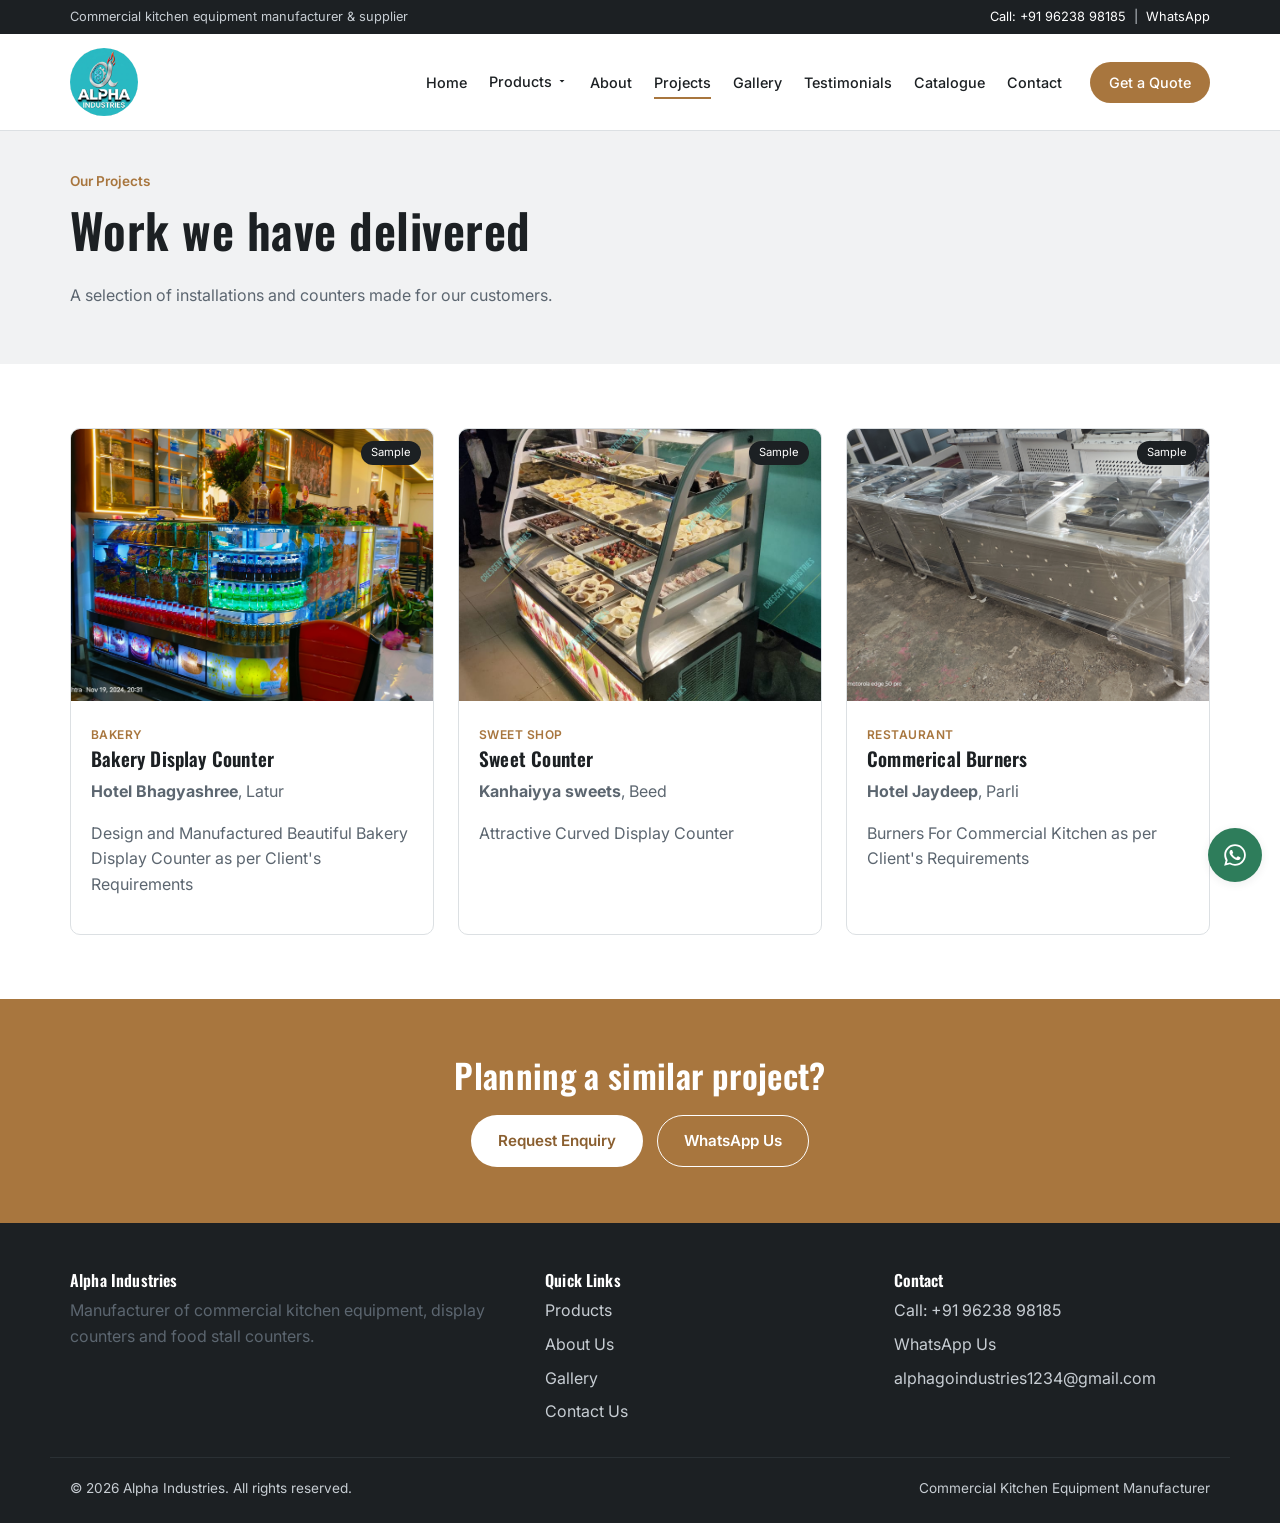
<file: projects.html>
<!DOCTYPE html>
<html lang="en">
<head>
<meta charset="UTF-8">
<meta name="viewport" content="width=device-width, initial-scale=1.0">
<title>Our Projects | Alpha Industries</title>
<meta name="description" content="Commercial kitchen, bakery and counter projects completed for our customers.">
<link rel="preconnect" href="https://fonts.googleapis.com">
<link href="https://fonts.googleapis.com/css2?family=Oswald:wght@500;600;700&family=Inter:wght@400;500;600&display=swap" rel="stylesheet">
<link rel="stylesheet" href="css/style.css">
</head>
<body>

<div class="topbar"><div class="container"><span>Commercial kitchen equipment manufacturer &amp; supplier</span><span><a href="tel:+919623898185">Call: +91 96238 98185</a> &nbsp;|&nbsp; <a href="#" onclick="openWhatsAppGeneral(); return false;">WhatsApp</a></span></div></div>
<header class="site-header">
    <nav class="nav-bar">
         <a href="index.html" class="logo">
    <img src="images/logo/alpha_logo.jpg" alt="Alpha Industries - Commercial Kitchen Equipment">
       </a>
        <ul class="nav-menu">
            <li><a href="index.html">Home</a></li>
            <li class="nav-has-dropdown">
                <a href="products.html">Products <svg class="chev" viewBox="0 0 24 24" width="12" height="12" aria-hidden="true"><path fill="currentColor" d="M7 10l5 5 5-5z"/></svg></a>
                <div class="nav-dropdown" id="navCategoryDropdown"></div>
            </li>
            <li><a href="about.html">About</a></li>
            <li><a href="projects.html" aria-current="page">Projects</a></li>
            <li><a href="gallery.html">Gallery</a></li>
            <li><a href="testimonials.html">Testimonials</a></li>
            <li><a href="catalogue.html">Catalogue</a></li>
            <li><a href="contact.html">Contact</a></li>
            <li class="nav-cta"><a href="contact.html#quote" class="btn btn-primary btn-sm">Get a Quote</a></li>
        </ul>
        <button class="nav-toggle" aria-label="Toggle navigation menu" aria-expanded="false"><span></span></button>
    </nav>
</header>
<section class="section-tight bg-offwhite"><div class="container"><span class="eyebrow">Our Projects</span><h1>Work we have delivered</h1><p>A selection of installations and counters made for our customers.</p></div></section><section><div class="container"><div class="card-grid" id="projectGrid"></div></div></section><section class="cta-band"><div class="container"><h2>Planning a similar project?</h2><div class="cta-actions"><a href="contact.html#quote" class="btn" style="background:#fff;color:var(--brass-dark);">Request Enquiry</a><a href="#" class="btn btn-outline" onclick="openWhatsAppGeneral(); return false;">WhatsApp Us</a></div></div></section>
<footer class="site-footer">
    <div class="container footer-grid">
        <div>
            <h4>Alpha Industries</h4>
            <p>Manufacturer of commercial kitchen equipment, display counters and food stall counters.</p>
        </div>
        <div>
            <h4>Quick Links</h4>
            <ul>
                <li><a href="products.html">Products</a></li>
                <li><a href="about.html">About Us</a></li>
                <li><a href="gallery.html">Gallery</a></li>
                <li><a href="contact.html">Contact Us</a></li>
            </ul>
        </div>
        <div>
            <h4>Contact</h4>
            <ul>
                <li><a href="tel:+919623898185">Call: +91 96238 98185</a></li>
                <li><a href="#" onclick="openWhatsAppGeneral(); return false;">WhatsApp Us</a></li>
                <li><a href="mailto:alphagoindustries1234@gmail.com">alphagoindustries1234@gmail.com</a></li>
            </ul>
        </div>
    </div>
    <div class="container footer-bottom">
        <span>&copy; <span id="footerYear"></span> Alpha Industries. All rights reserved.</span>
        <span>Commercial Kitchen Equipment Manufacturer</span>
    </div>
</footer>

<a href="#" class="float-whatsapp" aria-label="Chat on WhatsApp" onclick="openWhatsAppGeneral(); return false;">
    <svg viewBox="0 0 24 24" fill="currentColor" aria-hidden="true"><path d="M12.04 2c-5.5 0-9.96 4.46-9.96 9.96 0 1.76.46 3.48 1.34 5L2 22l5.2-1.36a9.9 9.9 0 0 0 4.84 1.24h.01c5.5 0 9.96-4.46 9.96-9.96S17.54 2 12.04 2Zm0 18.2h-.01a8.2 8.2 0 0 1-4.19-1.15l-.3-.18-3.08.81.82-3-.2-.31a8.24 8.24 0 0 1-1.27-4.4c0-4.56 3.72-8.28 8.28-8.28 4.55 0 8.27 3.71 8.27 8.28 0 4.56-3.72 8.23-8.32 8.23Zm4.53-6.17c-.25-.12-1.47-.72-1.7-.8-.23-.08-.4-.12-.56.12-.17.25-.65.8-.8.96-.15.17-.29.19-.54.06-.25-.12-1.06-.39-2.02-1.24-.75-.66-1.25-1.48-1.4-1.73-.14-.25-.02-.38.11-.5.11-.11.25-.29.37-.44.12-.14.16-.25.25-.41.08-.17.04-.31-.02-.44-.06-.12-.56-1.34-.76-1.84-.2-.48-.4-.42-.56-.43h-.48c-.17 0-.44.06-.67.31-.23.25-.87.85-.87 2.08 0 1.23.9 2.41 1.02 2.58.12.17 1.77 2.7 4.29 3.79.6.26 1.07.42 1.43.53.6.19 1.15.16 1.58.1.48-.07 1.47-.6 1.68-1.18.2-.58.2-1.08.14-1.18-.06-.11-.23-.17-.48-.29Z"/></svg>
</a>


<!-- QUICK VIEW MODAL (ecommerce-style product preview) -->
<div class="quick-view" id="quickView" hidden>
    <div class="quick-view-backdrop" data-qv-close></div>
    <div class="quick-view-panel" role="dialog" aria-modal="true" aria-label="Product quick view">
        <button type="button" class="quick-view-close" data-qv-close aria-label="Close quick view">&times;</button>
        <div class="quick-view-body" id="quickViewBody"><!-- filled by js/script.js --></div>
    </div>
</div>

<script src="js/products.js"></script>
<script src="js/content.js"></script>
<script src="js/script.js"></script>
</body>
</html>
</file>
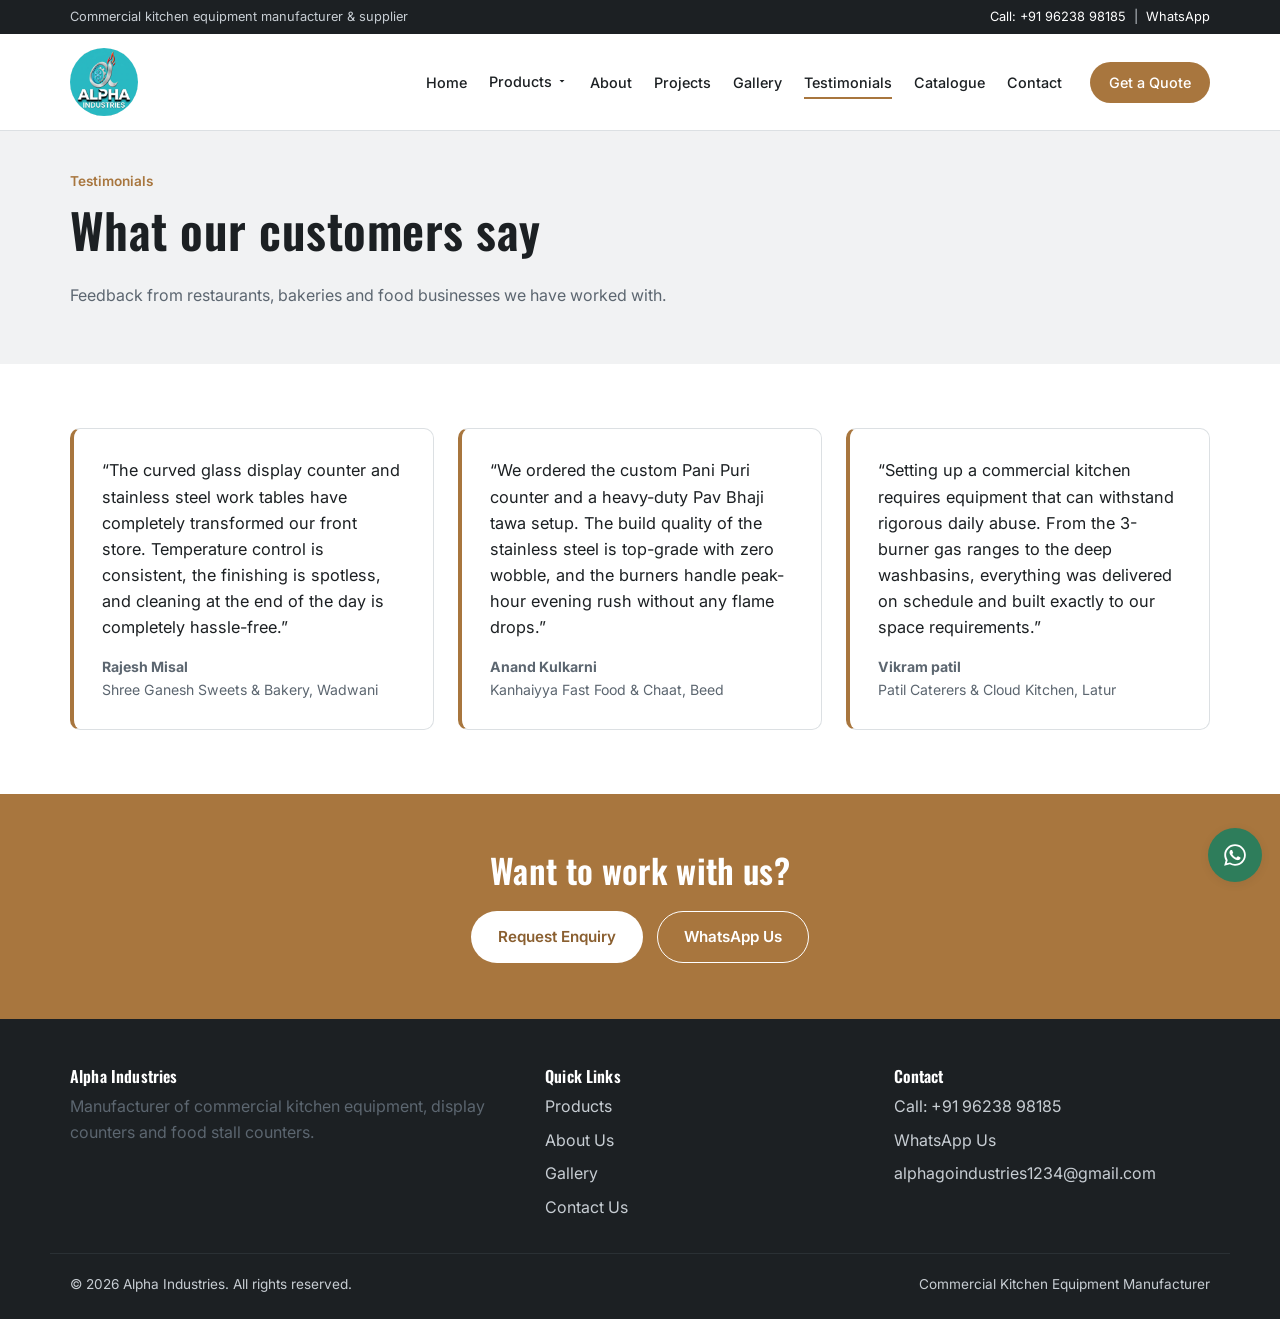
<file: testimonials.html>
<!DOCTYPE html>
<html lang="en">
<head>
<meta charset="UTF-8">
<meta name="viewport" content="width=device-width, initial-scale=1.0">
<title>Testimonials | Alpha Industries</title>
<meta name="description" content="What our customers say about our commercial kitchen equipment and display counters.">
<link rel="preconnect" href="https://fonts.googleapis.com">
<link href="https://fonts.googleapis.com/css2?family=Oswald:wght@500;600;700&family=Inter:wght@400;500;600&display=swap" rel="stylesheet">
<link rel="stylesheet" href="css/style.css">
</head>
<body>

<div class="topbar"><div class="container"><span>Commercial kitchen equipment manufacturer &amp; supplier</span><span><a href="tel:+919623898185">Call: +91 96238 98185</a> &nbsp;|&nbsp; <a href="#" onclick="openWhatsAppGeneral(); return false;">WhatsApp</a></span></div></div>
<header class="site-header">
    <nav class="nav-bar">
         <a href="index.html" class="logo">
    <img src="images/logo/alpha_logo.jpg" alt="Alpha Industries - Commercial Kitchen Equipment">
       </a>
        <ul class="nav-menu">
            <li><a href="index.html">Home</a></li>
            <li class="nav-has-dropdown">
                <a href="products.html">Products <svg class="chev" viewBox="0 0 24 24" width="12" height="12" aria-hidden="true"><path fill="currentColor" d="M7 10l5 5 5-5z"/></svg></a>
                <div class="nav-dropdown" id="navCategoryDropdown"></div>
            </li>
            <li><a href="about.html">About</a></li>
            <li><a href="projects.html">Projects</a></li>
            <li><a href="gallery.html">Gallery</a></li>
            <li><a href="testimonials.html" aria-current="page">Testimonials</a></li>
            <li><a href="catalogue.html">Catalogue</a></li>
            <li><a href="contact.html">Contact</a></li>
            <li class="nav-cta"><a href="contact.html#quote" class="btn btn-primary btn-sm">Get a Quote</a></li>
        </ul>
        <button class="nav-toggle" aria-label="Toggle navigation menu" aria-expanded="false"><span></span></button>
    </nav>
</header>
<section class="section-tight bg-offwhite"><div class="container"><span class="eyebrow">Testimonials</span><h1>What our customers say</h1><p>Feedback from restaurants, bakeries and food businesses we have worked with.</p></div></section><section><div class="container"><div class="card-grid" id="testimonialGrid"></div></div></section><section class="cta-band"><div class="container"><h2>Want to work with us?</h2><div class="cta-actions"><a href="contact.html#quote" class="btn" style="background:#fff;color:var(--brass-dark);">Request Enquiry</a><a href="#" class="btn btn-outline" onclick="openWhatsAppGeneral(); return false;">WhatsApp Us</a></div></div></section>
<footer class="site-footer">
    <div class="container footer-grid">
        <div>
            <h4>Alpha Industries</h4>
            <p>Manufacturer of commercial kitchen equipment, display counters and food stall counters.</p>
        </div>
        <div>
            <h4>Quick Links</h4>
            <ul>
                <li><a href="products.html">Products</a></li>
                <li><a href="about.html">About Us</a></li>
                <li><a href="gallery.html">Gallery</a></li>
                <li><a href="contact.html">Contact Us</a></li>
            </ul>
        </div>
        <div>
            <h4>Contact</h4>
            <ul>
                <li><a href="tel:+919623898185">Call: +91 96238 98185</a></li>
                <li><a href="#" onclick="openWhatsAppGeneral(); return false;">WhatsApp Us</a></li>
                <li><a href="mailto:alphagoindustries1234@gmail.com">alphagoindustries1234@gmail.com</a></li>
            </ul>
        </div>
    </div>
    <div class="container footer-bottom">
        <span>&copy; <span id="footerYear"></span> Alpha Industries. All rights reserved.</span>
        <span>Commercial Kitchen Equipment Manufacturer</span>
    </div>
</footer>

<a href="#" class="float-whatsapp" aria-label="Chat on WhatsApp" onclick="openWhatsAppGeneral(); return false;">
    <svg viewBox="0 0 24 24" fill="currentColor" aria-hidden="true"><path d="M12.04 2c-5.5 0-9.96 4.46-9.96 9.96 0 1.76.46 3.48 1.34 5L2 22l5.2-1.36a9.9 9.9 0 0 0 4.84 1.24h.01c5.5 0 9.96-4.46 9.96-9.96S17.54 2 12.04 2Zm0 18.2h-.01a8.2 8.2 0 0 1-4.19-1.15l-.3-.18-3.08.81.82-3-.2-.31a8.24 8.24 0 0 1-1.27-4.4c0-4.56 3.72-8.28 8.28-8.28 4.55 0 8.27 3.71 8.27 8.28 0 4.56-3.72 8.23-8.32 8.23Zm4.53-6.17c-.25-.12-1.47-.72-1.7-.8-.23-.08-.4-.12-.56.12-.17.25-.65.8-.8.96-.15.17-.29.19-.54.06-.25-.12-1.06-.39-2.02-1.24-.75-.66-1.25-1.48-1.4-1.73-.14-.25-.02-.38.11-.5.11-.11.25-.29.37-.44.12-.14.16-.25.25-.41.08-.17.04-.31-.02-.44-.06-.12-.56-1.34-.76-1.84-.2-.48-.4-.42-.56-.43h-.48c-.17 0-.44.06-.67.31-.23.25-.87.85-.87 2.08 0 1.23.9 2.41 1.02 2.58.12.17 1.77 2.7 4.29 3.79.6.26 1.07.42 1.43.53.6.19 1.15.16 1.58.1.48-.07 1.47-.6 1.68-1.18.2-.58.2-1.08.14-1.18-.06-.11-.23-.17-.48-.29Z"/></svg>
</a>


<!-- QUICK VIEW MODAL (ecommerce-style product preview) -->
<div class="quick-view" id="quickView" hidden>
    <div class="quick-view-backdrop" data-qv-close></div>
    <div class="quick-view-panel" role="dialog" aria-modal="true" aria-label="Product quick view">
        <button type="button" class="quick-view-close" data-qv-close aria-label="Close quick view">&times;</button>
        <div class="quick-view-body" id="quickViewBody"><!-- filled by js/script.js --></div>
    </div>
</div>

<script src="js/products.js"></script>
<script src="js/content.js"></script>
<script src="js/script.js"></script>
</body>
</html>
</file>
<file: css/style.css>
/* ============================================================
   DESIGN TOKENS
   ============================================================ */
:root {
    --charcoal: #1C2023;
    --charcoal-soft: #2A3034;
    --steel: #5C6670;
    --steel-light: #C7CDD3;
    --offwhite: #F1F2F3;
    --white: #FFFFFF;
    --brass: #A8763E;
    --brass-dark: #8A5F30;
    --border: #DCE0E3;
    --success-bg: #EAF3EC;
    --success-text: #1E5631;
    --error: #B23A2E;

    --font-display: "Oswald", "Arial Narrow", sans-serif;
    --font-body: "Inter", "Segoe UI", sans-serif;

    --radius: 3px;
    --shadow: 0 2px 10px rgba(28, 32, 35, 0.08);
    --container: 1180px;
}

* { box-sizing: border-box; }

.visually-hidden {
    position: absolute;
    width: 1px; height: 1px;
    padding: 0; margin: -1px;
    overflow: hidden;
    clip: rect(0,0,0,0);
    white-space: nowrap;
    border: 0;
}
:focus-visible { outline: 2px solid var(--brass); outline-offset: 2px; }
html { scroll-behavior: smooth; }

body {
    margin: 0;
    font-family: var(--font-body);
    color: var(--charcoal);
    background: var(--white);
    line-height: 1.6;
    -webkit-font-smoothing: antialiased;
}

img { max-width: 100%; display: block; }

h1, h2, h3, h4 {
    font-family: var(--font-display);
    font-weight: 600;
    letter-spacing: 0.01em;
    line-height: 1.2;
    margin: 0 0 0.5em;
    color: var(--charcoal);
}

h1 { font-size: clamp(2rem, 4vw, 3rem); }
h2 { font-size: clamp(1.5rem, 3vw, 2.1rem); }
h3 { font-size: 1.2rem; }

p { margin: 0 0 1em; color: var(--steel); max-width: 65ch; }

a { color: var(--brass-dark); text-decoration: none; }

.container {
    max-width: var(--container);
    margin: 0 auto;
    padding: 0 20px;
}

section { padding: 64px 0; }
.section-tight { padding: 40px 0; }
.bg-offwhite { background: var(--offwhite); }
.bg-charcoal { background: var(--charcoal); color: var(--white); }
.bg-charcoal p { color: var(--steel-light); }
.bg-charcoal h1, .bg-charcoal h2, .bg-charcoal h3 { color: var(--white); }

.section-head { max-width: 640px; margin-bottom: 36px; }
.section-head.center { margin-left: auto; margin-right: auto; text-align: center; }
.eyebrow {
    display: block;
    color: var(--brass);
    font-weight: 600;
    font-size: 0.85rem;
    margin-bottom: 8px;
}

/* ============================================================
   BUTTONS
   ============================================================ */
.btn {
    display: inline-flex;
    align-items: center;
    justify-content: center;
    gap: 8px;
    padding: 13px 26px;
    border-radius: var(--radius);
    font-family: var(--font-body);
    font-weight: 600;
    font-size: 0.95rem;
    border: 1px solid transparent;
    cursor: pointer;
    transition: background-color 0.15s ease, color 0.15s ease, border-color 0.15s ease;
}
.btn-sm { padding: 9px 16px; font-size: 0.85rem; }

.btn-primary {
    background: var(--brass);
    color: var(--white);
}
.btn-primary:hover { background: var(--brass-dark); }

.btn-outline {
    background: transparent;
    border-color: var(--charcoal);
    color: var(--charcoal);
}
.btn-outline:hover { background: var(--charcoal); color: var(--white); }

.bg-charcoal .btn-outline { border-color: var(--white); color: var(--white); }
.bg-charcoal .btn-outline:hover { background: var(--white); color: var(--charcoal); }

.btn-whatsapp {
    background: #2E7D5B;
    color: var(--white);
}
.btn-whatsapp:hover { background: #256349; }

.btn-block { width: 100%; }

/* ============================================================
   HEADER / NAVIGATION
   ============================================================ */
.site-header {
    position: sticky;
    top: 0;
    z-index: 100;
    background: var(--white);
    border-bottom: 1px solid var(--border);
}
.nav-bar {
    max-width: var(--container);
    margin: 0 auto;
    padding: 14px 20px;
    display: flex;
    align-items: center;
    justify-content: space-between;
    gap: 20px;
}
.logo {
    font-family: var(--font-display);
    font-size: 1.35rem;
    font-weight: 600;
    color: var(--charcoal);
    letter-spacing: 0.02em;
}
.logo span { color: var(--brass); }

.nav-menu {
    display: flex;
    align-items: center;
    gap: 28px;
    list-style: none;
    margin: 0;
    padding: 0;
}
.nav-menu a {
    color: var(--charcoal);
    font-weight: 500;
    font-size: 0.95rem;
    padding: 6px 0;
    border-bottom: 2px solid transparent;
}
.nav-menu a:hover, .nav-menu a[aria-current="page"] { border-bottom-color: var(--brass); }
.nav-cta { margin-left: 6px; }

.nav-toggle {
    display: none;
    background: none;
    border: none;
    cursor: pointer;
    padding: 6px;
    width: 32px;
    height: 26px;
    position: relative;
}
.nav-toggle span, .nav-toggle::before, .nav-toggle::after {
    content: "";
    position: absolute;
    left: 6px; right: 6px;
    height: 2px;
    background: var(--charcoal);
    transition: transform 0.2s ease, opacity 0.2s ease;
}
.nav-toggle::before { top: 6px; }
.nav-toggle span { top: 13px; }
.nav-toggle::after { top: 20px; }
.nav-toggle.is-active::before { transform: translateY(7px) rotate(45deg); }
.nav-toggle.is-active::after { transform: translateY(-7px) rotate(-45deg); }
.nav-toggle.is-active span { opacity: 0; }

/* ============================================================
   HERO
   ============================================================ */
.hero {
    background: var(--charcoal);
    color: var(--white);
    padding: 72px 0;
}
.hero-grid {
    display: grid;
    grid-template-columns: 1.1fr 1fr;
    gap: 48px;
    align-items: center;
}
.hero h1 { color: var(--white); margin-bottom: 20px; }
.hero p.lead { color: var(--steel-light); font-size: 1.1rem; max-width: 52ch; }
.hero-actions { display: flex; flex-wrap: wrap; gap: 14px; margin: 28px 0 20px; }
.hero-quick { display: flex; flex-wrap: wrap; gap: 18px; }
.hero-quick a { color: var(--steel-light); font-weight: 500; font-size: 0.9rem; }
.hero-quick a:hover { color: var(--white); }

.hero-media {
    aspect-ratio: 4/3;
    border-radius: var(--radius);
    overflow: hidden;
    background: var(--charcoal-soft);
}
.hero-media img { width: 100%; height: 100%; object-fit: cover; }

/* ============================================================
   IMAGE PLACEHOLDER (used when a real photo is not yet available)
   ============================================================ */
.img-ph {
    width: 100%;
    height: 100%;
    min-height: 160px;
    display: flex;
    flex-direction: column;
    align-items: center;
    justify-content: center;
    gap: 8px;
    background: repeating-linear-gradient(135deg, var(--offwhite), var(--offwhite) 10px, #e7e9eb 10px, #e7e9eb 20px);
    color: var(--steel);
    font-size: 0.8rem;
    text-align: center;
    padding: 12px;
}
.img-ph-icon { width: 28px; height: 28px; opacity: 0.55; }

/* ============================================================
   CATEGORY CARDS
   ============================================================ */
.category-grid {
    display: grid;
    grid-template-columns: repeat(3, 1fr);
    gap: 24px;
}
.category-card {
    background: var(--white);
    border: 1px solid var(--border);
    border-radius: var(--radius);
    overflow: hidden;
    display: flex;
    flex-direction: column;
}
.category-card-media { aspect-ratio: 16/10; background: var(--offwhite); }
.category-card-media img { width: 100%; height: 100%; object-fit: cover; }
.category-card-body { padding: 22px; display: flex; flex-direction: column; flex: 1; }
.category-card-body p { flex: 1; font-size: 0.95rem; }

/* ============================================================
   PRODUCT GRID + CARDS
   ============================================================ */
.product-grid {
    display: grid;
    grid-template-columns: repeat(3, 1fr);
    gap: 24px;
}
.product-card {
    background: var(--white);
    border: 1px solid var(--border);
    border-radius: var(--radius);
    overflow: hidden;
    display: flex;
    flex-direction: column;
}
.product-card-media { aspect-ratio: 4/3; background: var(--offwhite); }
.product-card-media img { width: 100%; height: 100%; object-fit: cover; }
.product-card-body { padding: 18px; display: flex; flex-direction: column; flex: 1; }
.product-card-category {
    font-size: 0.75rem;
    text-transform: uppercase;
    letter-spacing: 0.04em;
    color: var(--brass);
    font-weight: 600;
    margin-bottom: 6px;
}
.product-card-body h3 { margin-bottom: 6px; }
.product-card-body p { font-size: 0.9rem; flex: 1; }
.product-card-actions { display: flex; gap: 10px; margin-top: 10px; flex-wrap: wrap; }

/* ============================================================
   FILTER BAR + SEARCH (Products page)
   ============================================================ */
.catalogue-toolbar {
    display: flex;
    flex-wrap: wrap;
    align-items: center;
    justify-content: space-between;
    gap: 16px;
    margin-bottom: 32px;
}
.filter-bar { display: flex; flex-wrap: wrap; gap: 10px; }
.filter-btn {
    padding: 9px 18px;
    border-radius: 999px;
    border: 1px solid var(--border);
    background: var(--white);
    color: var(--charcoal);
    font-size: 0.88rem;
    font-weight: 500;
    cursor: pointer;
}
.filter-btn.is-active { background: var(--charcoal); color: var(--white); border-color: var(--charcoal); }

.search-box { position: relative; width: 280px; max-width: 100%; }
.search-box input {
    width: 100%;
    padding: 10px 14px;
    border: 1px solid var(--border);
    border-radius: var(--radius);
    font-family: var(--font-body);
    font-size: 0.9rem;
}
.search-box input:focus { outline: 2px solid var(--brass); outline-offset: 1px; }

.empty-state { text-align: center; padding: 60px 20px; color: var(--steel); }

/* ============================================================
   PRODUCT DETAILS PAGE
   ============================================================ */
.breadcrumb { font-size: 0.85rem; color: var(--steel); margin-bottom: 24px; }
.breadcrumb a { color: var(--steel); }
.breadcrumb a:hover { color: var(--brass-dark); }

.detail-layout {
    display: grid;
    grid-template-columns: 1fr 1fr;
    gap: 48px;
    margin-bottom: 48px;
}
.detail-media { aspect-ratio: 4/3; border-radius: var(--radius); overflow: hidden; background: var(--offwhite); }
.detail-media img { width: 100%; height: 100%; object-fit: cover; }
.detail-desc { font-size: 1.02rem; }
.detail-actions { display: flex; flex-wrap: wrap; gap: 12px; margin-top: 24px; }

.detail-sections {
    display: grid;
    grid-template-columns: repeat(2, 1fr);
    gap: 32px;
    border-top: 1px solid var(--border);
    padding-top: 36px;
}
.detail-sections section h2 { font-size: 1.15rem; }
.detail-list, .pill-list { padding: 0; margin: 0; list-style: none; }
.detail-list li {
    padding: 8px 0 8px 22px;
    border-bottom: 1px solid var(--border);
    position: relative;
    color: var(--steel);
}
.detail-list li::before {
    content: "";
    position: absolute;
    left: 0; top: 16px;
    width: 8px; height: 8px;
    background: var(--brass);
}
.pill-list { display: flex; flex-wrap: wrap; gap: 8px; }
.pill-list li {
    background: var(--offwhite);
    border: 1px solid var(--border);
    border-radius: 999px;
    padding: 6px 14px;
    font-size: 0.85rem;
    color: var(--charcoal);
}
.not-found { text-align: center; padding: 80px 20px; }

/* ============================================================
   FORMS (Quote / Contact)
   ============================================================ */
.form-card {
    background: var(--white);
    border: 1px solid var(--border);
    border-radius: var(--radius);
    padding: 32px;
}
.form-row { margin-bottom: 20px; }
.form-row label {
    display: block;
    font-weight: 600;
    font-size: 0.9rem;
    margin-bottom: 6px;
}
.form-row .required { color: var(--error); }
.form-row input,
.form-row select,
.form-row textarea {
    width: 100%;
    padding: 12px 14px;
    border: 1px solid var(--border);
    border-radius: var(--radius);
    font-family: var(--font-body);
    font-size: 0.95rem;
    background: var(--white);
    color: var(--charcoal);
}
.form-row input:focus,
.form-row select:focus,
.form-row textarea:focus { outline: 2px solid var(--brass); outline-offset: 1px; }
.form-row [aria-invalid="true"] { border-color: var(--error); }
.field-error { color: var(--error); font-size: 0.82rem; margin-top: 5px; min-height: 1em; }
.form-grid-2 { display: grid; grid-template-columns: 1fr 1fr; gap: 0 20px; }

.form-success {
    background: var(--success-bg);
    color: var(--success-text);
    border: 1px solid #bfdcc7;
    border-radius: var(--radius);
    padding: 18px;
    margin-bottom: 20px;
}
.form-success .btn-primary { margin-left: 6px; margin-top: 6px; }

/* ============================================================
   CONTACT PAGE INFO CARDS
   ============================================================ */
.contact-grid {
    display: grid;
    grid-template-columns: 1fr 1.2fr;
    gap: 40px;
}
.contact-info-list { list-style: none; padding: 0; margin: 0 0 24px; }
.contact-info-list li {
    padding: 14px 0;
    border-bottom: 1px solid var(--border);
    display: flex;
    flex-direction: column;
    gap: 2px;
}
.contact-info-list .label {
    font-size: 0.78rem;
    text-transform: uppercase;
    letter-spacing: 0.04em;
    color: var(--brass);
    font-weight: 600;
}
.contact-info-list .value { color: var(--charcoal); font-weight: 500; }
.contact-actions { display: flex; flex-wrap: wrap; gap: 12px; }

/* ============================================================
   GALLERY + LIGHTBOX
   ============================================================ */
.gallery-grid {
    display: grid;
    grid-template-columns: repeat(4, 1fr);
    gap: 14px;
}
.gallery-item {
    aspect-ratio: 1;
    border-radius: var(--radius);
    overflow: hidden;
    cursor: pointer;
    background: var(--offwhite);
    border: 1px solid var(--border);
}
.gallery-item img { width: 100%; height: 100%; object-fit: cover; transition: transform 0.2s ease; }
.gallery-item:hover img { transform: scale(1.04); }

.lightbox {
    position: fixed;
    inset: 0;
    background: rgba(20, 22, 24, 0.92);
    display: flex;
    align-items: center;
    justify-content: center;
    z-index: 1000;
    padding: 40px 20px;
}
.lightbox[hidden] { display: none; }
.lightbox-inner { max-width: 900px; width: 100%; text-align: center; }
.lightbox-inner img { max-height: 78vh; margin: 0 auto; border-radius: var(--radius); }
.lightbox-caption { color: var(--white); margin-top: 14px; }
.lightbox-close {
    position: absolute;
    top: 20px; right: 24px;
    background: none;
    border: none;
    color: var(--white);
    font-size: 2rem;
    line-height: 1;
    cursor: pointer;
}

/* ============================================================
   ABOUT PAGE
   ============================================================ */
.about-grid {
    display: grid;
    grid-template-columns: 1fr 1fr;
    gap: 48px;
    align-items: center;
}
.value-grid {
    display: grid;
    grid-template-columns: repeat(3, 1fr);
    gap: 24px;
}
.value-card {
    padding: 24px;
    border: 1px solid var(--border);
    border-radius: var(--radius);
}

/* ============================================================
   CTA BAND
   ============================================================ */
.cta-band {
    background: var(--brass);
    color: var(--white);
    text-align: center;
    padding: 56px 20px;
}
.cta-band h2 { color: var(--white); }
.cta-band .btn-outline { border-color: var(--white); color: var(--white); }
.cta-band .btn-outline:hover { background: var(--white); color: var(--brass-dark); }
.cta-actions { display: flex; justify-content: center; gap: 14px; flex-wrap: wrap; margin-top: 20px; }

/* ============================================================
   FOOTER
   ============================================================ */
.site-footer {
    background: var(--charcoal);
    color: var(--steel-light);
    padding: 48px 0 24px;
}
.footer-grid {
    display: grid;
    grid-template-columns: 1.4fr 1fr 1fr;
    gap: 32px;
    margin-bottom: 32px;
}
.footer-grid h4 { color: var(--white); font-size: 1rem; }
.footer-grid a { color: var(--steel-light); }
.footer-grid a:hover { color: var(--white); }
.footer-grid ul { list-style: none; padding: 0; margin: 0; display: flex; flex-direction: column; gap: 8px; }
.footer-bottom {
    border-top: 1px solid var(--charcoal-soft);
    padding-top: 20px;
    font-size: 0.85rem;
    display: flex;
    justify-content: space-between;
    flex-wrap: wrap;
    gap: 8px;
}

/* ============================================================
   FLOATING WHATSAPP BUTTON (always accessible on mobile)
   ============================================================ */
.float-whatsapp {
    position: fixed;
    right: 18px;
    bottom: 18px;
    width: 54px;
    height: 54px;
    border-radius: 50%;
    background: #2E7D5B;
    color: var(--white);
    display: flex;
    align-items: center;
    justify-content: center;
    box-shadow: var(--shadow);
    z-index: 90;
}
.float-whatsapp svg { width: 26px; height: 26px; }

/* ============================================================
   RESPONSIVE
   ============================================================ */
@media (max-width: 900px) {
    .hero-grid, .about-grid, .detail-layout, .contact-grid { grid-template-columns: 1fr; }
    .hero-media { order: -1; }
    .category-grid, .product-grid, .value-grid { grid-template-columns: repeat(2, 1fr); }
    .gallery-grid { grid-template-columns: repeat(3, 1fr); }
    .detail-sections { grid-template-columns: 1fr; }
    .footer-grid { grid-template-columns: 1fr 1fr; }
}

@media (max-width: 720px) {
    .nav-menu {
        position: absolute;
        top: 100%; left: 0; right: 0;
        background: var(--white);
        flex-direction: column;
        align-items: flex-start;
        gap: 4px;
        padding: 12px 20px 20px;
        border-bottom: 1px solid var(--border);
        display: none;
    }
    .nav-menu.is-open { display: flex; }
    .nav-menu a { width: 100%; padding: 10px 0; }
    .nav-cta { margin: 8px 0 0; }
    .nav-toggle { display: block; }

    .category-grid, .product-grid, .value-grid { grid-template-columns: 1fr; }
    .gallery-grid { grid-template-columns: repeat(2, 1fr); }
    .footer-grid { grid-template-columns: 1fr; }
    .catalogue-toolbar { flex-direction: column; align-items: stretch; }
    .search-box { width: 100%; }
    .form-grid-2 { grid-template-columns: 1fr; }
    section { padding: 44px 0; }
    .hero { padding: 48px 0; }
}

@media (prefers-reduced-motion: reduce) {
    * { transition: none !important; scroll-behavior: auto !important; }
}

/* ============================================================
   MODERN REFRESH (v2) — overrides above styles
   ============================================================ */
:root { --radius: 10px; --shadow-lg: 0 14px 34px rgba(28,32,35,.12); }
.topbar { background: var(--charcoal); color: var(--steel-light); font-size: .8rem; }
.topbar .container { display: flex; justify-content: space-between; gap: 12px; padding-top: 7px; padding-bottom: 7px; flex-wrap: wrap; }
.topbar a { color: var(--white); }
.site-header { backdrop-filter: blur(8px); background: rgba(255,255,255,.94); }
.nav-menu { gap: 22px; }
.nav-menu a { font-size: .9rem; }
.btn { border-radius: 999px; }
.hero { padding: 96px 0; background: linear-gradient(135deg, #14181a 0%, var(--charcoal-soft) 100%); position: relative; }
.hero h1 { font-size: clamp(2.3rem, 5vw, 3.8rem); text-transform: uppercase; letter-spacing: .01em; }
.hero-media { border-radius: 16px; box-shadow: var(--shadow-lg); border: 1px solid rgba(255,255,255,.12); }
.page-hero { background: var(--charcoal); padding: 56px 0; }
.page-hero h1, .page-hero p { color: var(--white); }
.page-hero p { color: var(--steel-light); }
.category-card, .product-card, .card, .value-card, .form-card { border-radius: var(--radius); transition: transform .2s ease, box-shadow .2s ease; }
.category-card:hover, .product-card:hover, .card:hover { transform: translateY(-4px); box-shadow: var(--shadow-lg); }
.category-card-media img, .product-card-media img, .card-media img { transition: transform .4s ease; }
.category-card:hover img, .product-card:hover img { transform: scale(1.05); }
.category-card-media, .product-card-media, .card-media { overflow: hidden; }
.category-card-body h3 { font-size: 1.4rem; }
.filter-btn.is-active { background: var(--brass); border-color: var(--brass); }

.card-grid { display: grid; grid-template-columns: repeat(3, 1fr); gap: 24px; }
.card { background: var(--white); border: 1px solid var(--border); overflow: hidden; position: relative; }
.card-media { aspect-ratio: 4/3; background: var(--offwhite); }
.card-media img { width: 100%; height: 100%; object-fit: cover; }
.card-body { padding: 20px; }
.sample-badge { position: absolute; top: 12px; right: 12px; z-index: 2; background: var(--charcoal); color: #fff; font-size: .7rem; padding: 3px 10px; border-radius: 999px; }
.quote-card { margin: 0; padding: 28px; border-left: 4px solid var(--brass); }
.quote-card p { font-size: 1.02rem; color: var(--charcoal); }
.quote-card footer { color: var(--steel); font-size: .88rem; }
.pdf-card { text-align: left; }
.pdf-icon { width: 56px; height: 56px; border-radius: 10px; background: var(--charcoal); color: #fff; display: grid; place-items: center; font-weight: 700; font-size: .85rem; margin-bottom: 14px; }

.process-grid { display: grid; grid-template-columns: repeat(4, 1fr); gap: 24px; counter-reset: s; }
.process-step { padding: 24px; background: var(--white); border-radius: var(--radius); border: 1px solid var(--border); }
.step-no { display: grid; place-items: center; width: 38px; height: 38px; border-radius: 50%; background: var(--brass); color: #fff; font-weight: 600; margin-bottom: 14px; }
.faq { border-bottom: 1px solid var(--border); padding: 14px 0; }
.faq summary { cursor: pointer; font-weight: 600; }
.faq p { margin: 10px 0 0; }

.thumb-row { display: flex; gap: 10px; margin-top: 10px; }
.thumb-row button { width: 72px; height: 56px; padding: 0; border: 1px solid var(--border); border-radius: 6px; overflow: hidden; cursor: pointer; background: none; }
.thumb-row img { width: 100%; height: 100%; object-fit: cover; }
.detail-layout { align-items: start; }

@media (max-width: 1100px) { .nav-menu { gap: 14px; } .nav-menu a { font-size: .85rem; } }
@media (max-width: 900px) { .card-grid { grid-template-columns: repeat(2, 1fr); } .process-grid { grid-template-columns: repeat(2, 1fr); } }
@media (max-width: 720px) { .card-grid, .process-grid { grid-template-columns: 1fr; } .topbar .container > span:first-child { display: none; } .hero { padding: 56px 0; } }

/* ============================================================
   MODERN REFRESH (v3) — nav dropdown, product quick view,
   ecommerce-style image gallery
   ============================================================ */

/* --- Products mega-dropdown in the header --- */
.nav-has-dropdown { position: relative; }
.nav-has-dropdown > a { display: inline-flex; align-items: center; gap: 4px; }
.nav-has-dropdown .chev { transition: transform .15s ease; }
.nav-has-dropdown:hover .chev { transform: rotate(180deg); }
.nav-dropdown {
    display: none;
    position: absolute;
    top: 100%; left: 50%;
    transform: translateX(-50%);
    background: var(--white);
    border: 1px solid var(--border);
    border-radius: var(--radius);
    box-shadow: var(--shadow-lg);
    padding: 16px;
    z-index: 50;
}
.nav-has-dropdown:hover .nav-dropdown,
.nav-has-dropdown:focus-within .nav-dropdown { display: block; }
.nav-dropdown-grid { display: grid; grid-template-columns: repeat(3, 180px); gap: 4px; }
.nav-dropdown-grid a {
    grid-column: span 1;
    padding: 10px 12px;
    border-radius: 6px;
    display: flex;
    flex-direction: column;
    gap: 2px;
}
.nav-dropdown-grid a:hover { background: var(--offwhite); }
.nav-dropdown-grid a strong { color: var(--charcoal); font-size: .9rem; }
.nav-dropdown-grid a span { color: var(--steel); font-size: .78rem; }
.nav-dropdown-all { grid-column: 1 / -1; text-align: center; border-top: 1px solid var(--border); margin-top: 6px; padding-top: 12px !important; font-weight: 600; color: var(--brass-dark); }

/* On mobile the dropdown is not needed (nav becomes a stacked menu) */
@media (max-width: 720px) {
    .nav-dropdown { display: none !important; position: static; transform: none; box-shadow: none; border: none; padding: 4px 0 4px 12px; }
    .nav-has-dropdown:hover .nav-dropdown, .nav-has-dropdown.is-open .nav-dropdown { display: block !important; }
    .nav-dropdown-grid { grid-template-columns: 1fr; }
}

/* --- Product card: hover-swap image + Quick View button --- */
.product-card-media { position: relative; }
.product-card-media .img-hover {
    position: absolute; inset: 0;
    width: 100%; height: 100%; object-fit: cover;
    opacity: 0; transition: opacity .3s ease;
}
.product-card:hover .img-hover { opacity: 1; }
.quick-view-btn {
    position: absolute;
    left: 10px; right: 10px; bottom: 10px;
    background: rgba(28,32,35,.88);
    color: #fff;
    border: none;
    border-radius: 999px;
    padding: 9px 0;
    font-size: .82rem;
    font-weight: 600;
    cursor: pointer;
    opacity: 0;
    transform: translateY(6px);
    transition: opacity .2s ease, transform .2s ease;
}
.product-card:hover .quick-view-btn,
.product-card:focus-within .quick-view-btn { opacity: 1; transform: translateY(0); }

/* --- Shared image gallery (product details page + Quick View) --- */
.detail-gallery .detail-media { aspect-ratio: 4/3; border-radius: var(--radius); overflow: hidden; background: var(--offwhite); cursor: zoom-in; }
.detail-gallery .detail-media img { width: 100%; height: 100%; object-fit: cover; }
.thumb-row { display: flex; gap: 10px; margin-top: 12px; }
.thumb-row button { width: 76px; height: 58px; padding: 0; border: 2px solid transparent; border-radius: 6px; overflow: hidden; cursor: pointer; background: none; opacity: .65; }
.thumb-row button.is-active, .thumb-row button:hover { opacity: 1; border-color: var(--brass); }
.thumb-row img { width: 100%; height: 100%; object-fit: cover; }

/* --- Quick View modal --- */
.quick-view { position: fixed; inset: 0; z-index: 1100; display: flex; align-items: center; justify-content: center; padding: 24px; }
.quick-view[hidden] { display: none; }
.quick-view-backdrop { position: absolute; inset: 0; background: rgba(20,22,24,.78); }
.quick-view-panel {
    position: relative;
    background: var(--white);
    border-radius: 14px;
    max-width: 920px; width: 100%;
    max-height: 90vh;
    overflow-y: auto;
    padding: 32px;
    box-shadow: var(--shadow-lg);
}
.quick-view-close { position: absolute; top: 16px; right: 18px; background: none; border: none; font-size: 1.7rem; line-height: 1; cursor: pointer; color: var(--steel); }
.quick-view-body { display: grid; grid-template-columns: 1fr 1fr; gap: 32px; }
.quick-view-info h2 { margin-top: 2px; }
.quick-view-info .detail-list li { color: var(--steel); }
@media (max-width: 720px) {
    .quick-view-body { grid-template-columns: 1fr; }
    .quick-view-panel { padding: 22px; max-height: 94vh; }
}

.clients-strip { display: flex; flex-wrap: wrap; justify-content: center; gap: 20px; margin-top: 18px; }
.client-logo {
    width: 160px; height: 64px;
    display: flex; align-items: center; justify-content: center;
    background: var(--offwhite);
    border: 1px dashed var(--steel-light);
    border-radius: 8px;
    color: var(--steel);
    font-size: .8rem;
}

/* ===== v4: hero with commercial kitchen background =====
   Layers (top→bottom): dark overlay for readable text, real photo if present, bundled illustration. */
.hero {
    background-color: #1c2023;
    background-image:
        linear-gradient(90deg, rgba(20,24,26,.9) 0%, rgba(20,24,26,.6) 55%, rgba(20,24,26,.25) 100%),
        url("../images/gallery/hero.jpg"),
        url("../images/gallery/hero.svg");
    background-size: cover;
    background-position: center;
    padding: 130px 0;
}
.hero-grid { grid-template-columns: 1fr; }
.hero-grid > div { max-width: 640px; }
@media (max-width: 720px) { .hero { padding: 72px 0; } }

/* ===== v5: full-screen hero slider behind a transparent header (home page) ===== */
.hero {
    position: relative; overflow: hidden;
    min-height: 100vh; display: flex; align-items: center;
    padding: 170px 0 110px;
    background: #1c2023;
}
.hero-slides, .hero-slide, .hero-overlay { position: absolute; inset: 0; }
.hero-slide { background-size: cover; background-position: center; opacity: 0; transition: opacity 1.4s ease; }
.hero-slide.is-active { opacity: 1; }
.slide-1 { background-image: url("../images/gallery/hero-1.jpg"), url("../images/gallery/hero-1.svg"); }
.slide-2 { background-image: url("../images/gallery/hero-2.jpg"), url("../images/gallery/hero-2.svg"); }
.slide-3 { background-image: url("../images/gallery/hero-3.jpg"), url("../images/gallery/hero-3.svg"); }
.hero-overlay { background: linear-gradient(90deg, rgba(20,24,26,.9) 0%, rgba(20,24,26,.6) 55%, rgba(20,24,26,.3) 100%); }
.hero .hero-grid { position: relative; z-index: 2; width: 100%; }
.hero-dots { position: absolute; z-index: 3; bottom: 28px; left: 0; right: 0; display: flex; justify-content: center; gap: 10px; }
.hero-dots button { width: 34px; height: 4px; border: 0; padding: 0; border-radius: 2px; background: rgba(255,255,255,.4); cursor: pointer; }
.hero-dots button.is-active { background: var(--brass-light, #c99a5f); }

/* Header floats over the hero; becomes a solid white bar after scrolling */
.header-overlay { position: fixed; top: 0; left: 0; right: 0; z-index: 200; }
.home .site-header { position: relative; background: transparent; border-bottom: 1px solid rgba(255,255,255,.18); backdrop-filter: none; transition: background .25s ease; }
.home .topbar { background: rgba(20,24,26,.55); transition: margin .25s ease; }
.home.scrolled .topbar { display: none; }
.home.scrolled .site-header { background: rgba(255,255,255,.97); border-bottom-color: var(--border); box-shadow: var(--shadow); }
.home:not(.scrolled) .logo { color: #fff; }
.home:not(.scrolled) .nav-toggle span, .home:not(.scrolled) .nav-toggle::before, .home:not(.scrolled) .nav-toggle::after { background: #fff; }
@media (min-width: 721px) {
    .home:not(.scrolled) .nav-menu > li > a:not(.btn) { color: #fff; }
}
@media (max-width: 720px) { .hero { padding: 140px 0 90px; min-height: 92vh; } }


/* Classes Created for Testimonials section  */

/* Testimonials section spacing */
.testimonials-section {
    padding-top: 30px;
    padding-bottom: 40px;
}

.testimonials-section .section-head {
    margin-bottom: 24px;
}

.testimonials-section .testimonials-btn {
    text-align: center;
    margin-top: 0;
    margin-bottom: 0;
}



/* Back button on product details page */
.back-link {
    display: inline-flex;
    align-items: center;
    gap: 6px;
    margin-bottom: 18px;
    padding: 8px 16px;
    border: 1px solid var(--border);
    border-radius: 999px;
    font-size: 0.9rem;
    font-weight: 600;
    color: var(--charcoal);
}
.back-link:hover {
    background: var(--charcoal);
    color: var(--white);
}

/* Round logo: crops away the black square so it works on light and dark headers */
.logo {
    display: block;
    width: auto;
    height: 68px;
    border-radius: 50%;
    overflow: hidden;
    flex-shrink: 0;
}
.logo img {
    width: 100%;
    height: 100%;
    object-fit: cover;
    transform: scale(1.18);   /* pushes the black corners outside the circle */
}
@media (max-width: 720px) {
    .logo { width: 46px; height: 46px; }
}

/* Get a Quote button in the menu */
.nav-menu a.btn-primary {
    color: #fff;
    padding: 8px 18px;
    border-bottom: 1px solid transparent;
    white-space: nowrap;
}
.nav-menu a.btn-primary:hover {
    color: #fff;
    background: var(--brass-dark);
}
</file>
